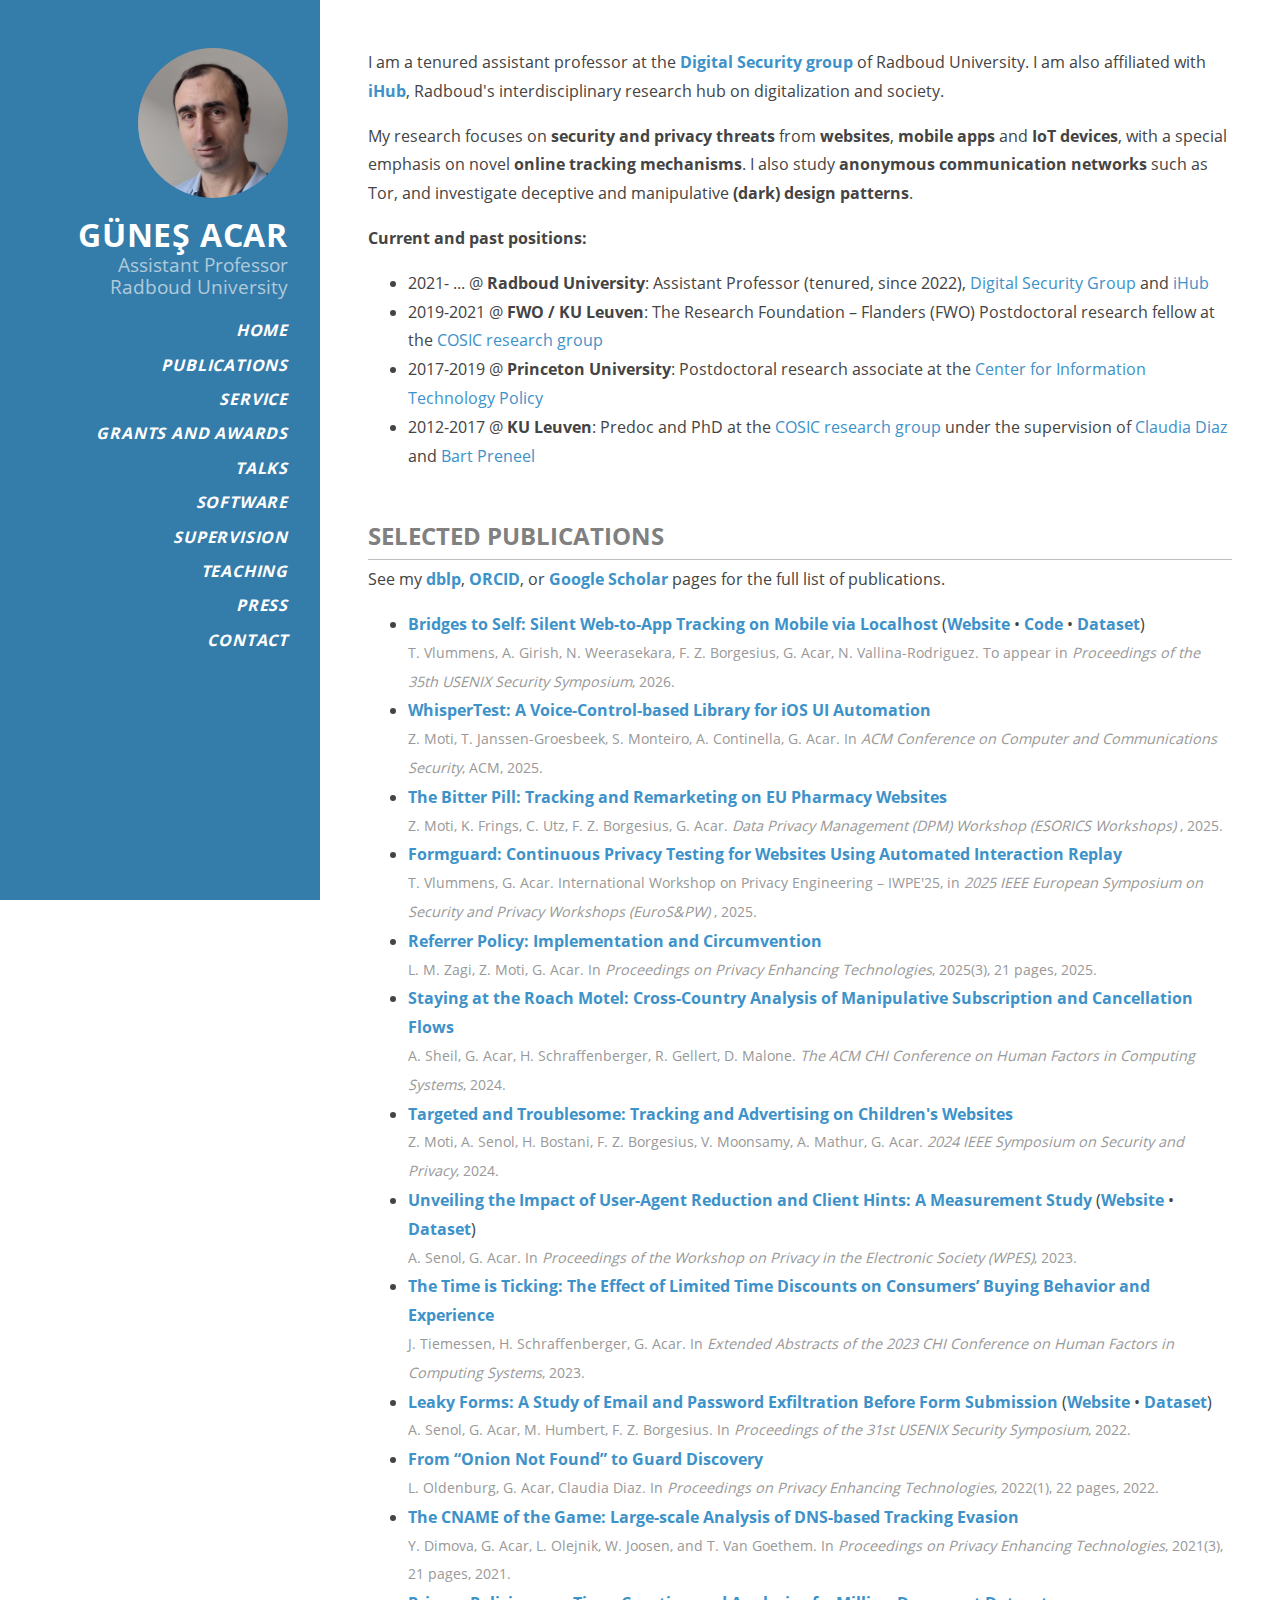
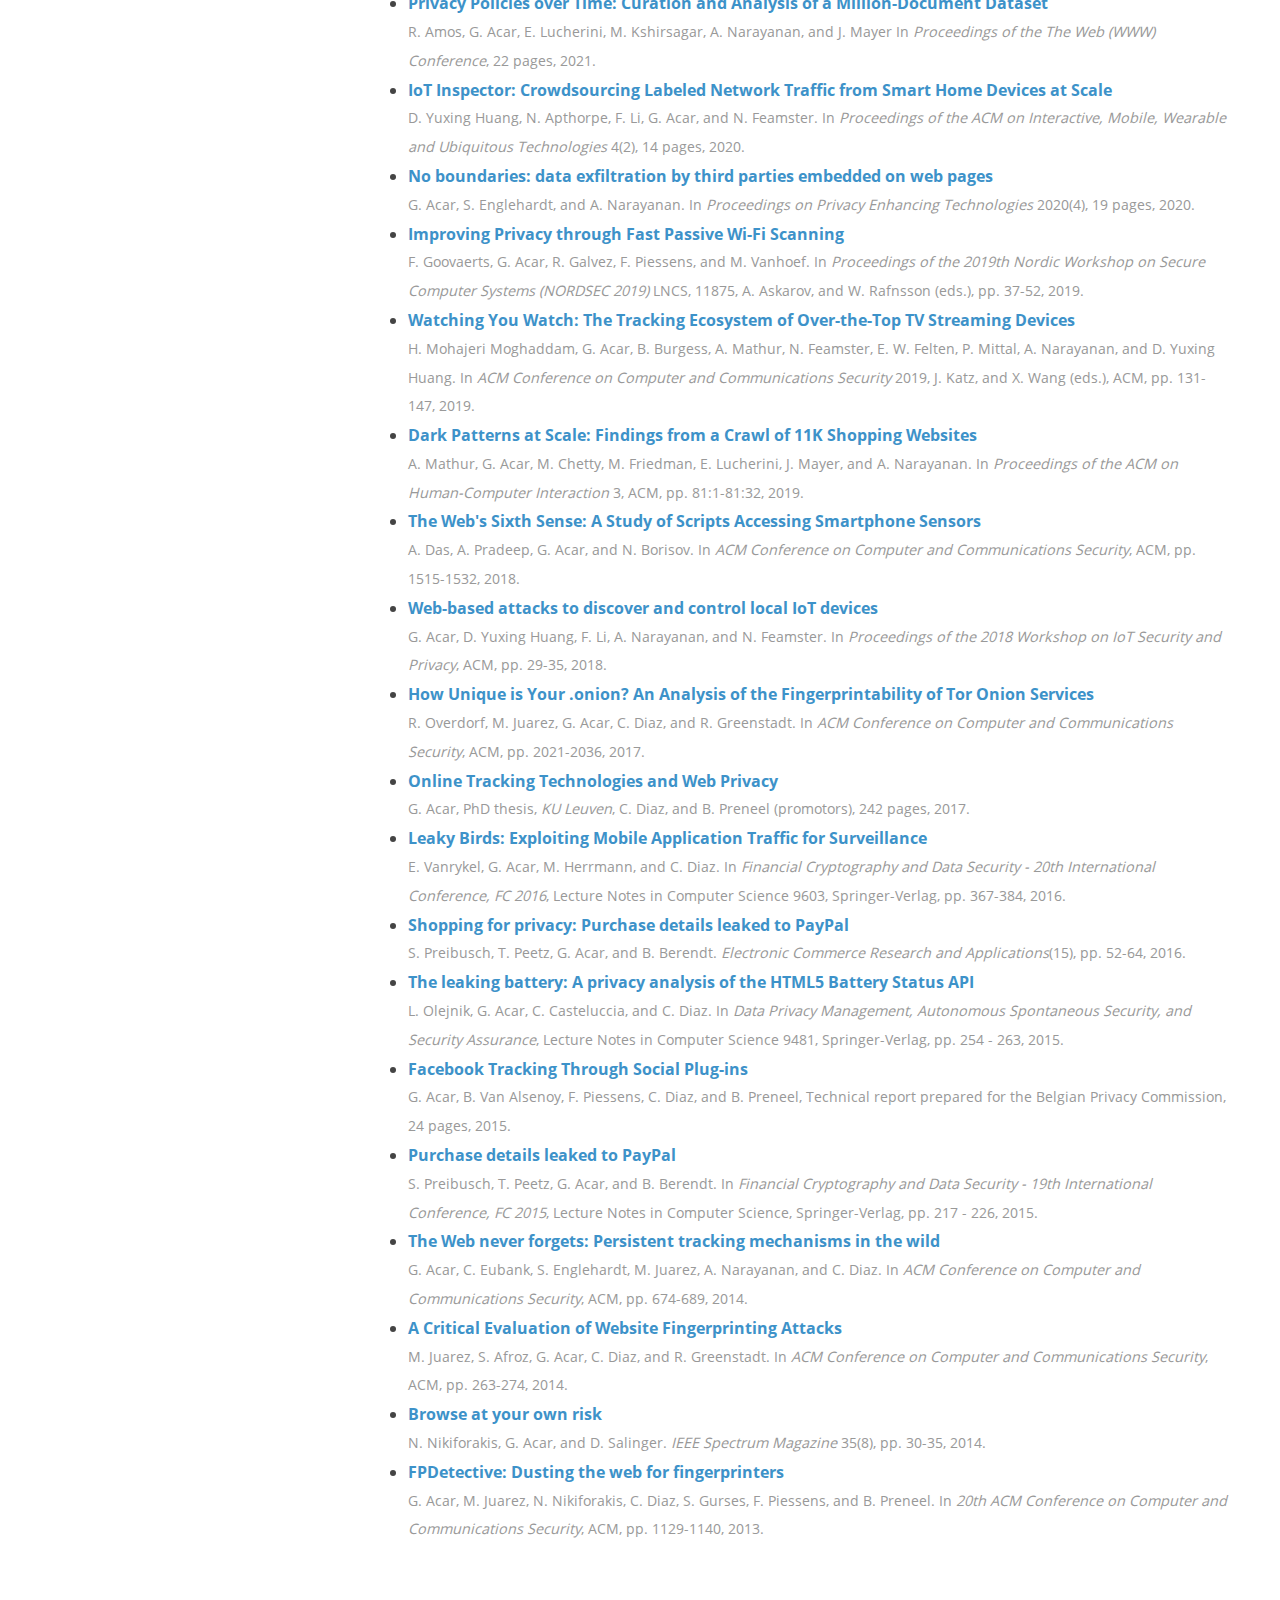
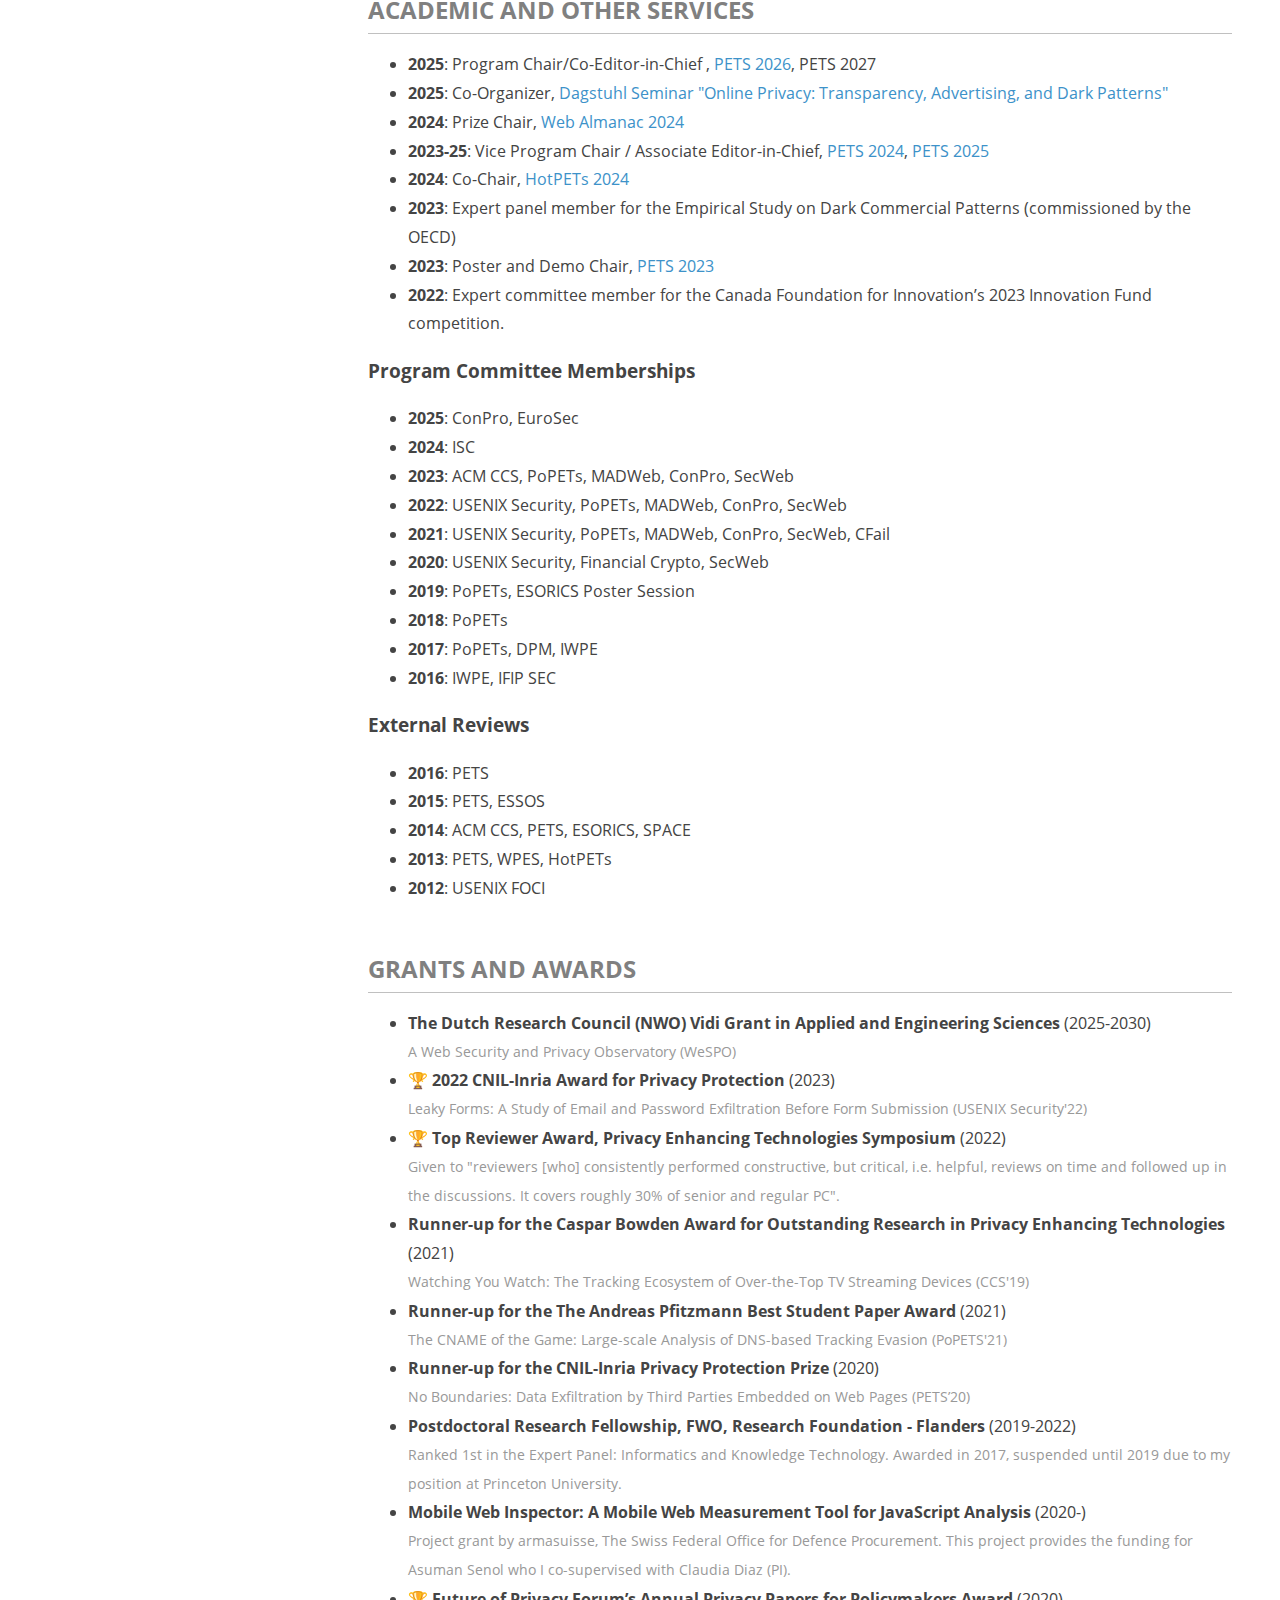
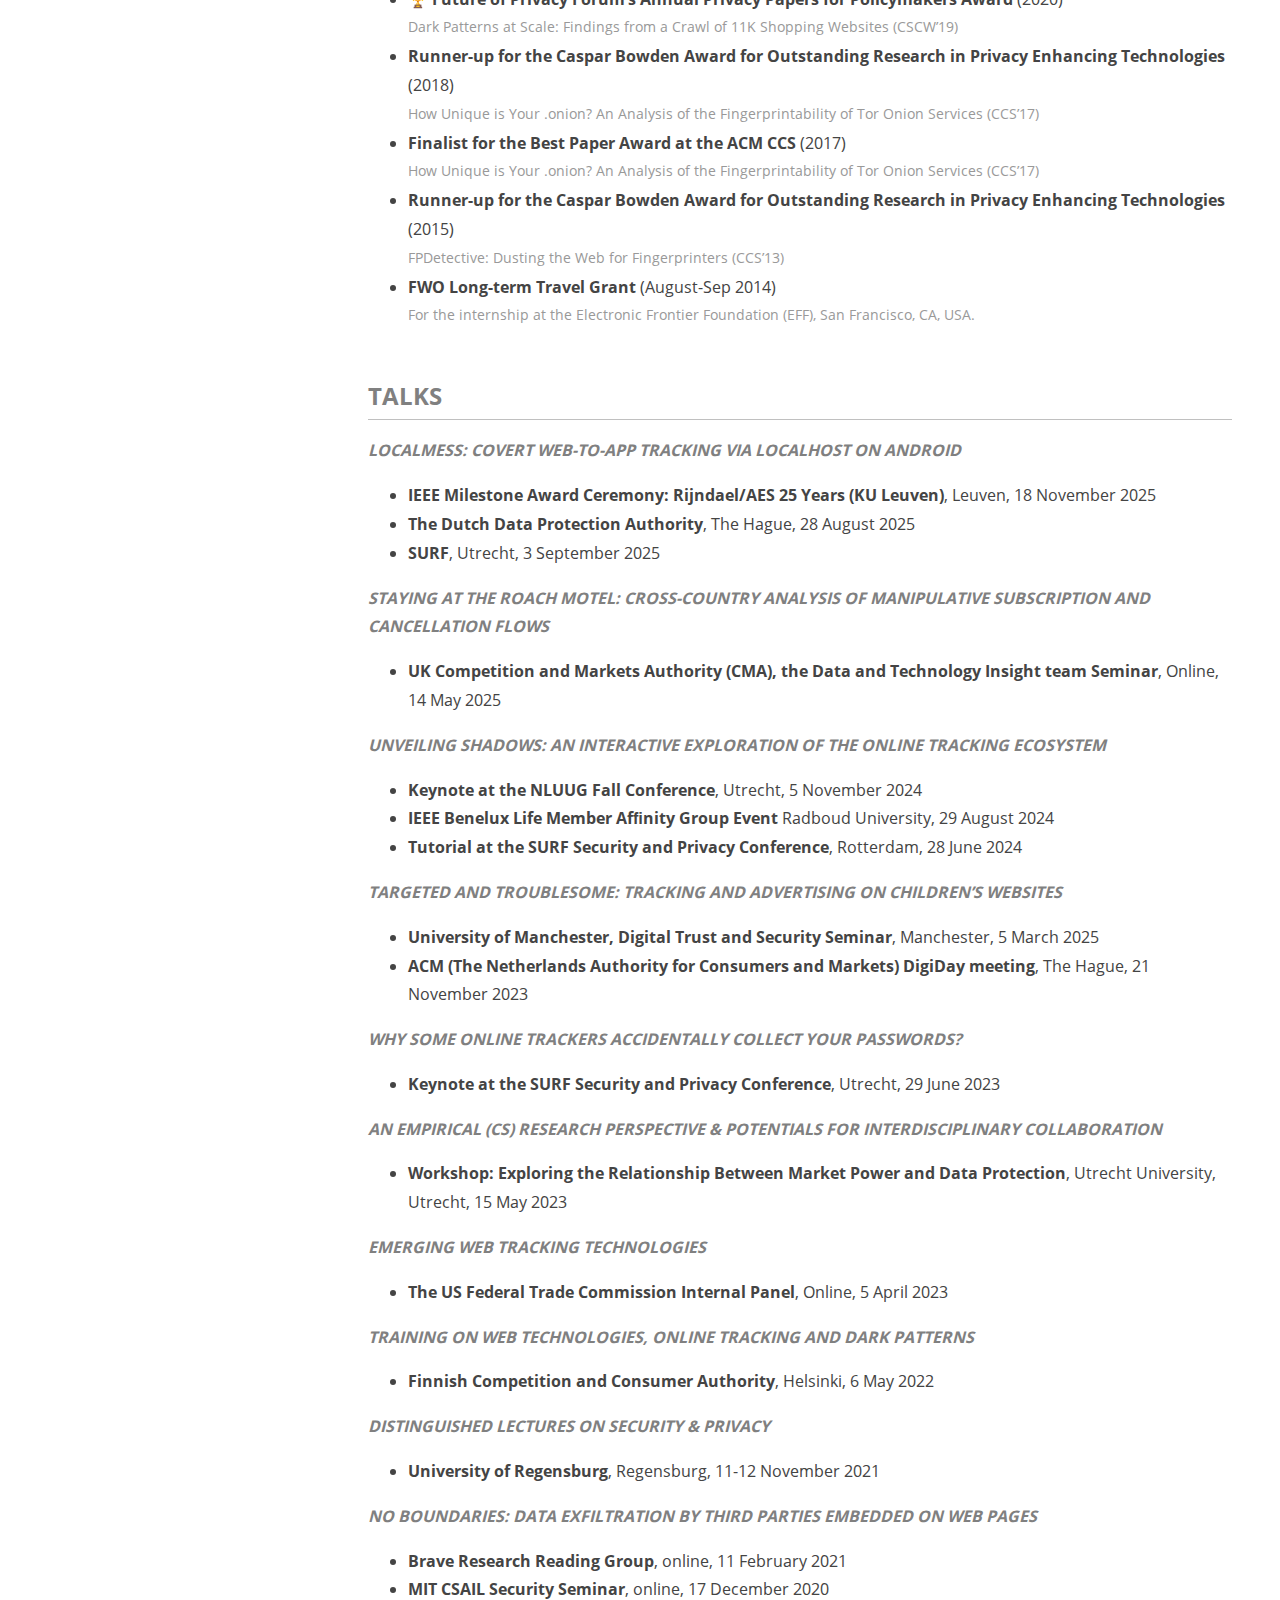
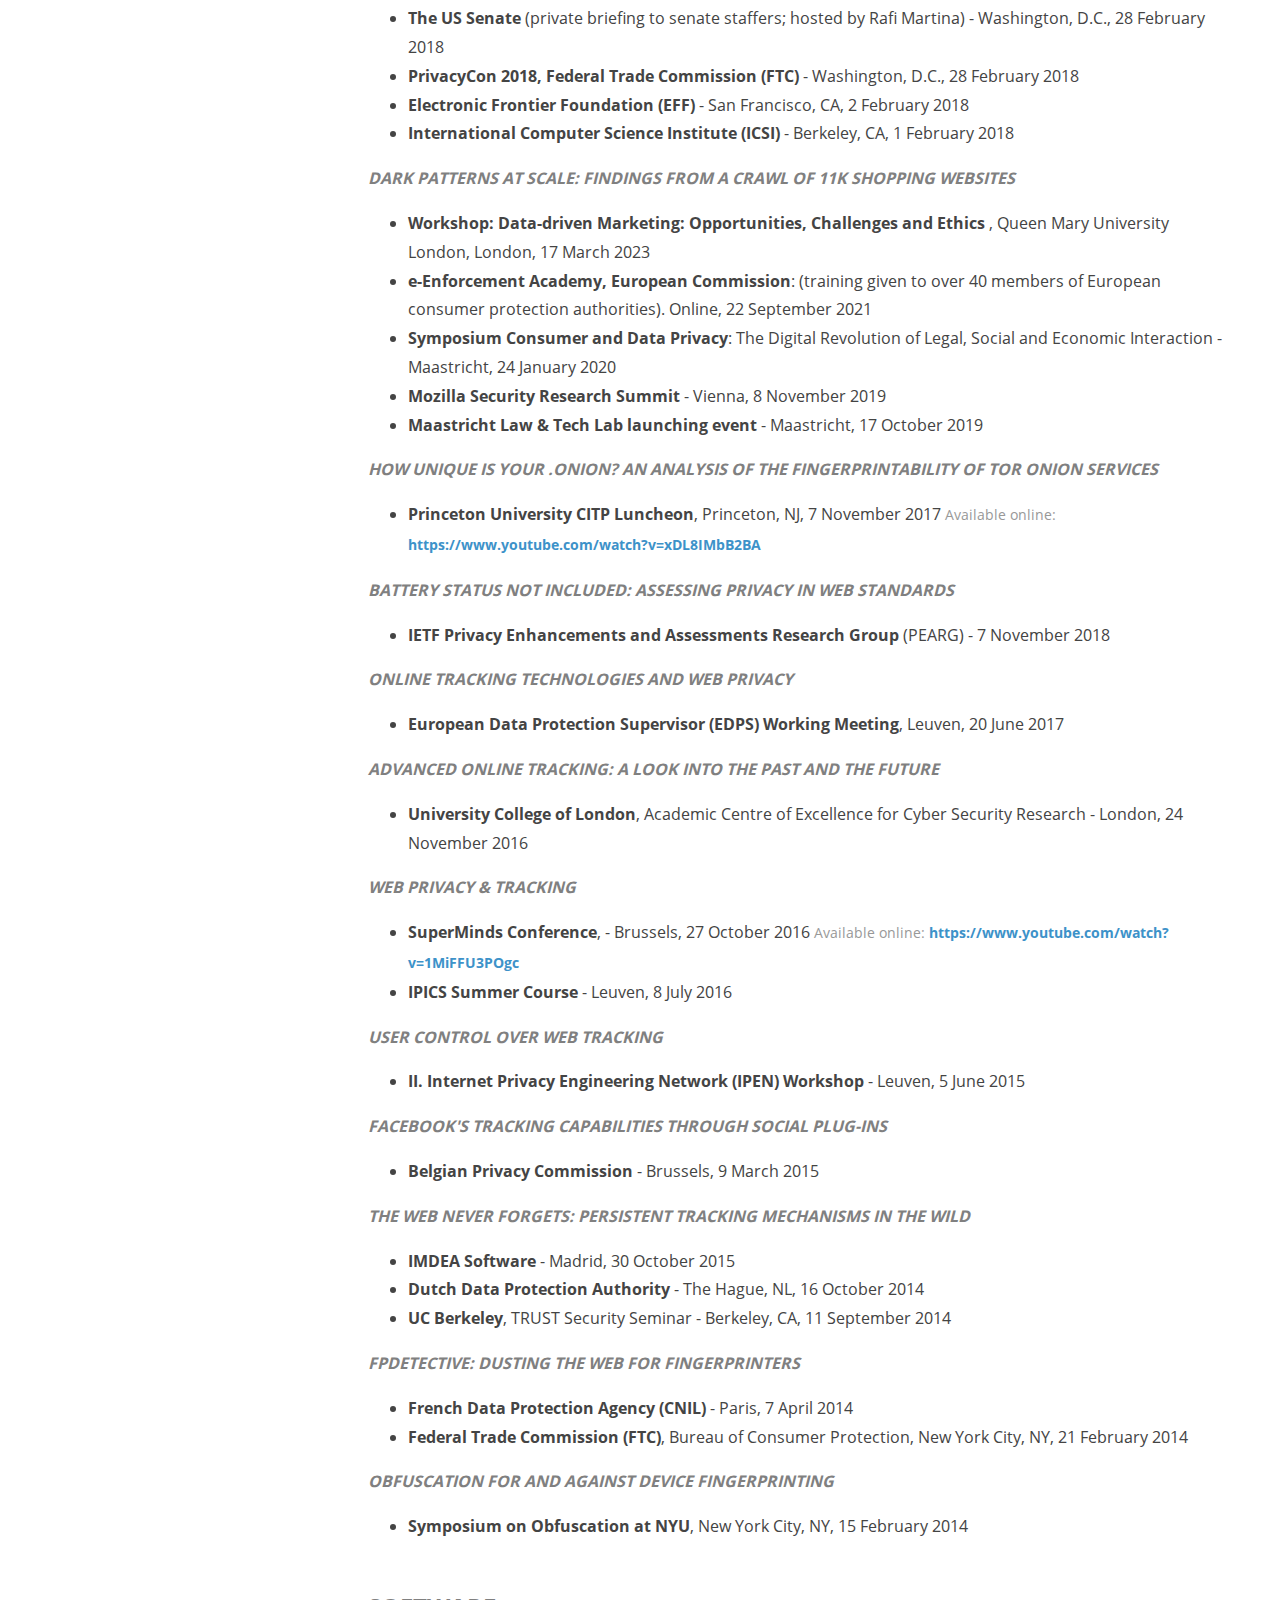
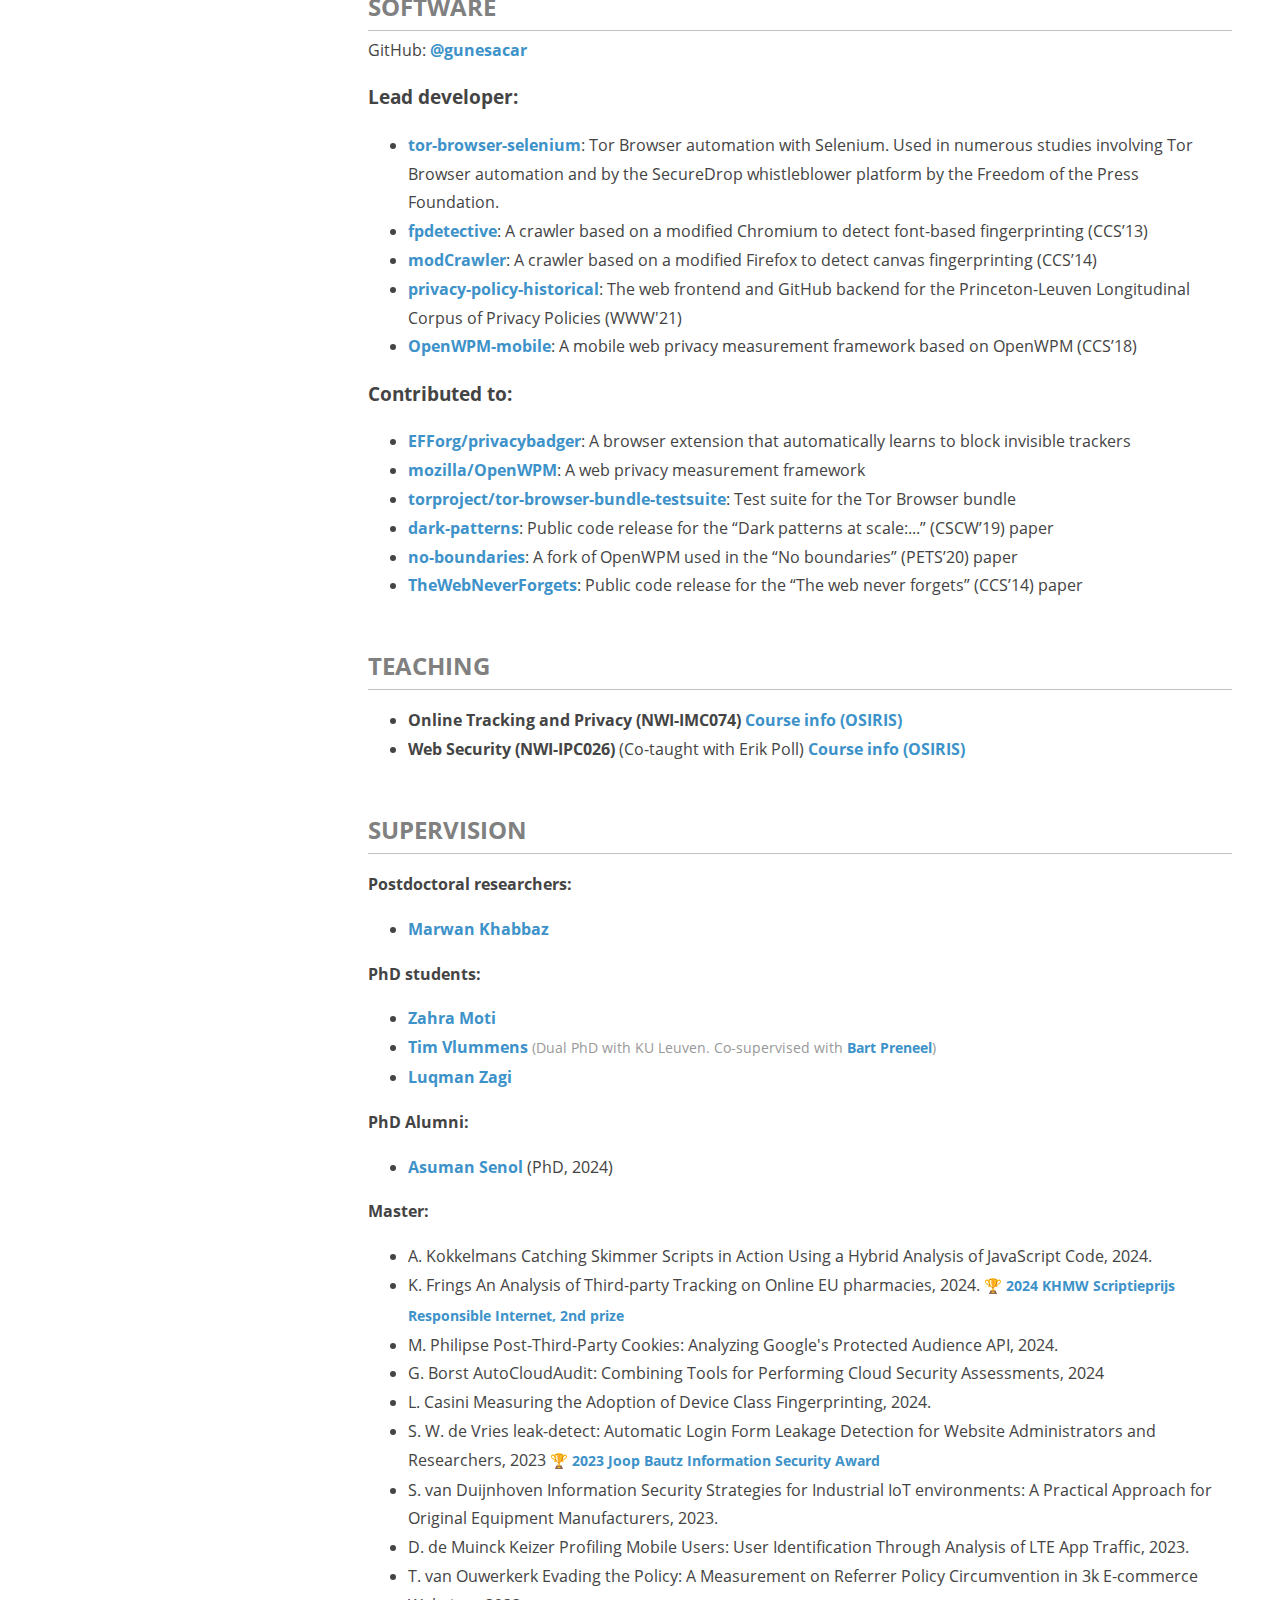
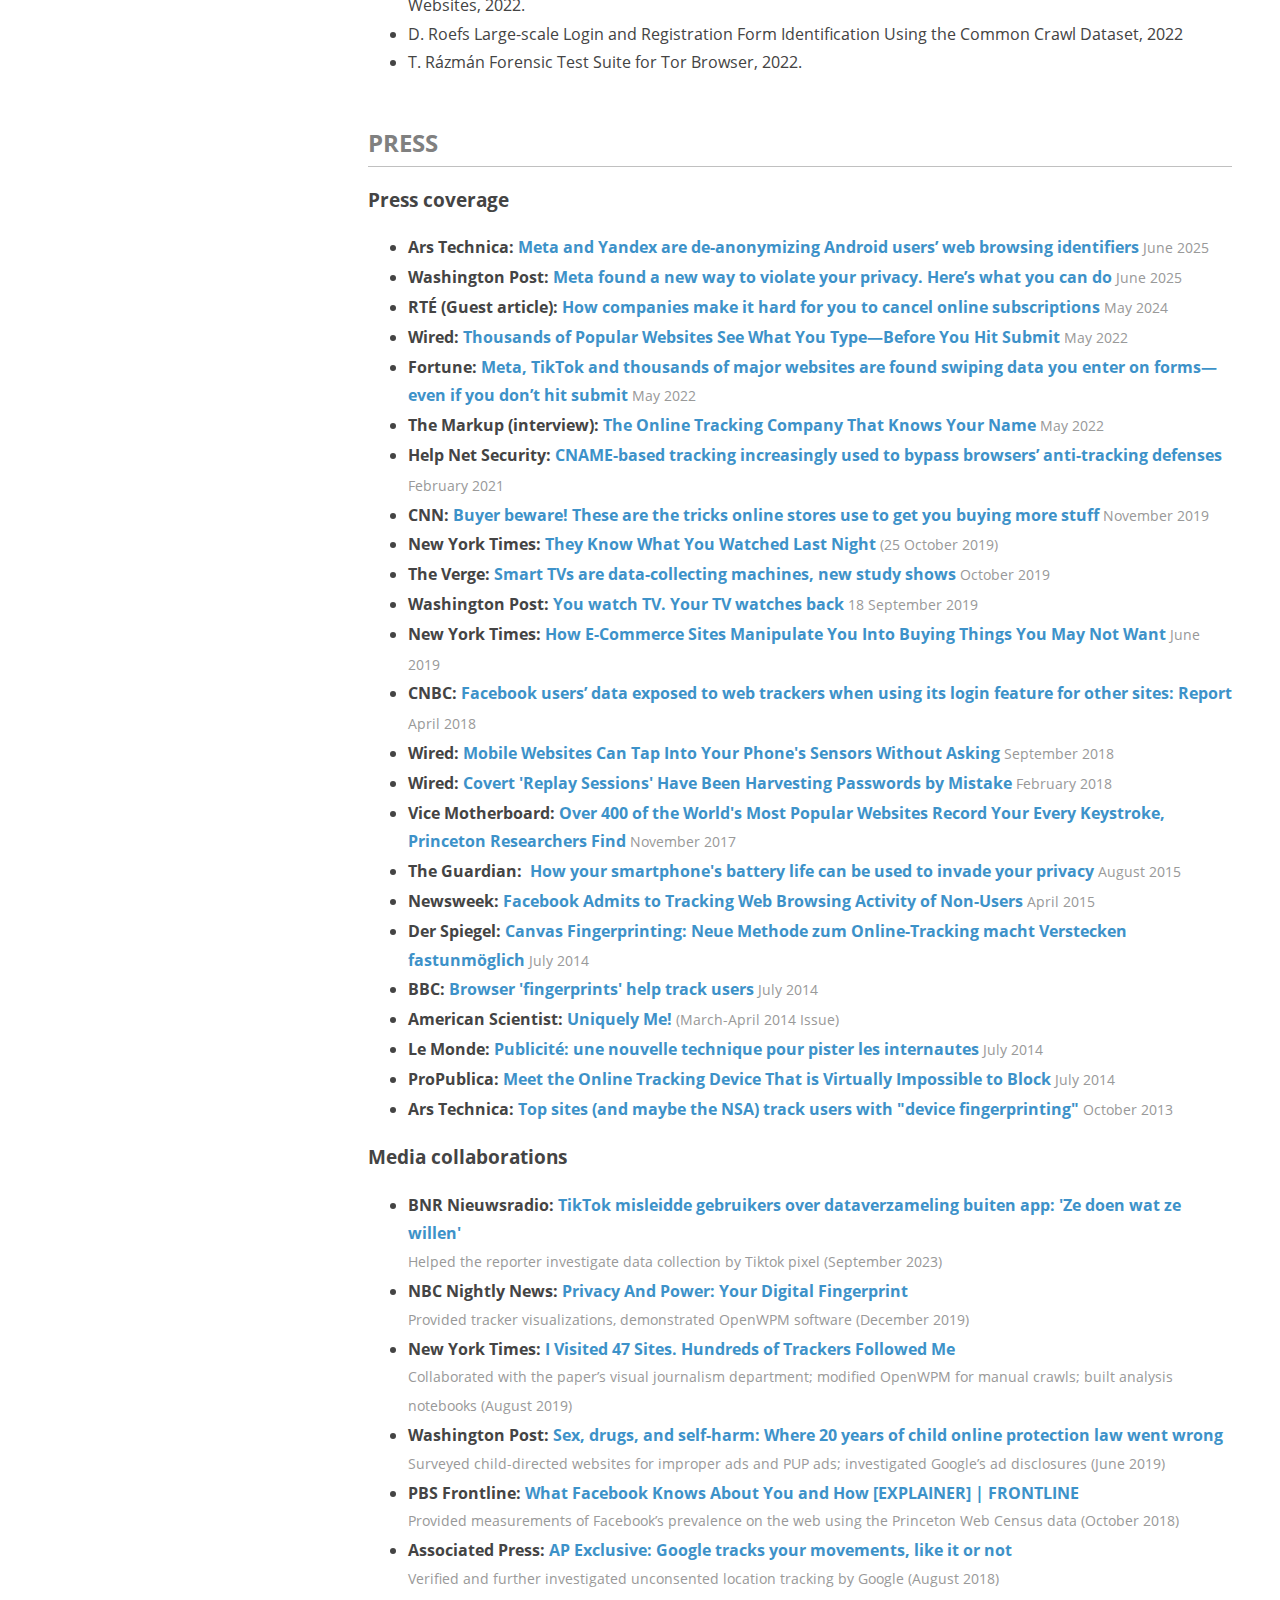
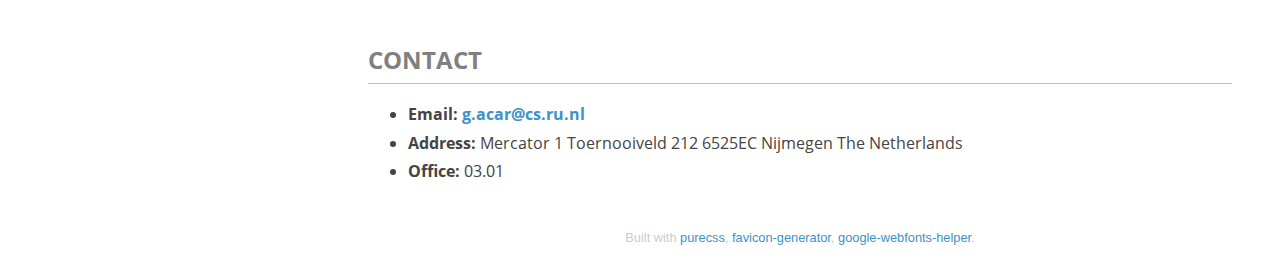
<file: index.html>
<!DOCTYPE html>
<html lang="en">

<head>
  <meta charset="utf-8" />
  <meta name="viewport" content="width=device-width, initial-scale=1.0" />
  <meta name="description" content="Gunes Acar's Homepage" />
  <title>Gunes Acar - Homepage</title>
  <link rel="stylesheet" href="pure-min.css" />
  <link rel="stylesheet" href="grids-responsive-min.css" />
  <link rel="stylesheet" href="styles.css" />
</head>

<body>
  <div id="layout" class="pure-g">
    <div class="sidebar pure-u-1 pure-u-md-1-4">
      <div class="header">
        <img class="full-img" src="gunes-acar.jpeg" alt="" />
        <h1 class="brand-title">Güneş Acar</h1>
        <h3 class="brand-tagline">Assistant Professor <br /> Radboud University</h3>
        <div class="pure-menu">
          <ul class="pure-menu-list">
            <li class="pure-menu-item">
              <a href="index.html" class="pure-menu-link">Home</a>
            </li>
            <li class="pure-menu-item">
              <a href="#publications" class="pure-menu-link">Publications</a>
            </li>
            <li class="pure-menu-item">
              <a href="#service" class="pure-menu-link">Service</a>
            </li>
            <li class="pure-menu-item">
              <a href="#grants" class="pure-menu-link">Grants and Awards</a>
            </li>
            <li class="pure-menu-item">
              <a href="#talks" class="pure-menu-link">Talks</a>
            </li>
            <li class="pure-menu-item">
              <a href="#software" class="pure-menu-link">Software</a>
            </li>
            <li class="pure-menu-item">
              <a href="#supervision" class="pure-menu-link">Supervision</a>
            </li>
            <li class="pure-menu-item">
              <a href="#teaching" class="pure-menu-link">Teaching</a>
            </li>
            <li class="pure-menu-item">
              <a href="#press" class="pure-menu-link">Press</a>
            </li>
            <li class="pure-menu-item">
              <a href="#contact" class="pure-menu-link">Contact</a>
            </li>
          </ul>
        </div>
      </div>
    </div>

    <div class="content pure-u-1 pure-u-md-3-4">
      <div>
        <!-- A wrapper for all the blog posts -->
        <div class="posts">
          <section class="post">
            <div class="post-description">
              <p>
                I am a tenured assistant professor at the <a href="https://www.ru.nl/dis/">
                  <b>Digital Security group</b></a> of Radboud University. I am also affiliated with <a
                  href="https://ihub.ru.nl/">
                  <b>iHub</b></a>, Radboud's interdisciplinary research hub on digitalization and society.</p>
              <p>
                My research focuses on <b>security and privacy threats</b>​ from <b>websites​</b>​,
                <b>mobile apps​</b> and <b>IoT devices​</b>, with a special
                emphasis on novel <b>​online tracking​ mechanisms</b>. I also
                study <b>anonymous communication​ networks</b> such as Tor,
                and investigate deceptive and manipulative <b>(dark) design patterns​</b>.
              </p>
              <b>Current and past positions:</b>
              <ul>
                <li>2021- ... @ <b>Radboud University</b>: Assistant Professor (tenured, since 2022),
                  <a href="https://www.ru.nl/dis/" title="Radboud University Digital Security Group homepage">
                    Digital Security Group</a> and <a href="https://ihub.ru.nl/">iHub</a>
                </li>
                <li>2019-2021 @ <b>FWO / KU Leuven</b>: The Research Foundation – Flanders (FWO) Postdoctoral research
                  fellow at the
                  <a href="https://www.esat.kuleuven.be/cosic/" title="COSIC webpage">COSIC research group</a>
                </li>
                <li>2017-2019 @ <b>Princeton University</b>: Postdoctoral research associate at the
                  <a href="https://citp.princeton.edu/"
                    title="Princeton University Center for Information Technology Policy homepage">
                    Center for Information Technology Policy</a>
                </li>
                <li>2012-2017 @ <b>KU Leuven</b>: Predoc and PhD at the
                  <a href="https://www.esat.kuleuven.be/cosic/">COSIC research group</a>
                  under the supervision of
                  <a href="https://www.esat.kuleuven.be/cosic/people/claudia-diaz-martinez/">Claudia Diaz</a>
                  and
                  <a href="https://www.esat.kuleuven.be/cosic/people/bart-preneel/">Bart Preneel</a>
                </li>
              </ul>
            </div>
          </section>
        </div>

        <div class="posts">
          <section class="post publications">
            <header class="post-header">
              <h2 class="post-title" id="publications">
                Selected Publications
              </h2>
            </header>
            <div class="post-description">
              See my
              <a href="https://dblp.org/pid/136/8452.html"
                title="Gunes Acar - The dblp computer science bibliography">dblp</a>,
              <a href="https://orcid.org/0000-0002-1621-8333?" title="Gunes Acar - ORCID page">ORCID</a>, or
              <a href="https://scholar.google.com/citations?user=B6yKiPQAAAAJ">Google Scholar</a>
              pages for the full list of publications.

              <ul>
                <li>
                  <a href="https://localmess.github.io/assets/bridges-to-self-localmess-usenix-security-26.pdf">
                    Bridges to Self: Silent Web-to-App Tracking on Mobile via Localhost
                  </a> (<span
                    class="paper-extra-links"><a href="https://localmess.github.io">Website</a>
                    •
                    <a href="https://github.com/localmess/localhost-abuse">Code</a>
                    •
                    <a href="https://zenodo.org/records/17880051">Dataset</a></span>)
                  <p class="post-meta">
                    T. Vlummens, A. Girish, N. Weerasekara, F. Z. Borgesius, G. Acar, N. Vallina-Rodriguez.
                    To appear in <i>Proceedings of the 35th USENIX Security Symposium</i>, 2026.
                  </p>
                </li>
                <li>
                  <a href="assets/whisper-test-ios-automation-ccs-25.pdf">
                    WhisperTest: A Voice-Control-based Library for iOS UI Automation
                  </a>
                  <p class="post-meta">
                    Z. Moti, T. Janssen-Groesbeek, S. Monteiro, A. Continella, G. Acar.
                    In <i>ACM Conference on Computer and Communications
                      Security</i>, ACM, 2025.
                  </p>
                </li>

                <li>
                  <a href="assets/bitter-pill-pharmacy-privacy-dpm-25.pdf">
                    The Bitter Pill: Tracking and Remarketing on EU Pharmacy Websites
                  </a>
                  <p class="post-meta">
                    Z. Moti, K. Frings, C. Utz, F. Z. Borgesius, G. Acar.
                    <i>Data Privacy Management (DPM) Workshop (ESORICS Workshops) </i>, 2025.
                  </p>
                </li>


                <li>
                  <a href="assets/formguard-iwpe-25.pdf">
                    Formguard: Continuous Privacy Testing for Websites Using Automated Interaction Replay
                  </a>
                  <p class="post-meta">
                    T. Vlummens, G. Acar. International Workshop on Privacy Engineering – IWPE'25, in
                    <i>2025 IEEE European Symposium on Security and Privacy Workshops (EuroS&PW) </i>, 2025.
                  </p>
                </li>
                <li>
                  <a href="assets/referrer-policy-pets-25.pdf">
                    Referrer Policy: Implementation and Circumvention</a>
                  <p class="post-meta">
                    L. M. Zagi, Z. Moti, G. Acar. In
                    <i>Proceedings on Privacy Enhancing Technologies</i>, 2025(3), 21 pages, 2025.
                  </p>
                </li>
                <li>
                  <a href="https://arxiv.org/pdf/2309.17145.pdf">
                    Staying at the Roach Motel: Cross-Country Analysis of Manipulative
                    Subscription and Cancellation Flows</a>
                  <p class="post-meta">
                    A. Sheil, G. Acar, H. Schraffenberger, R. Gellert, D. Malone.
                    <i>The ACM CHI Conference on Human Factors in Computing Systems</i>, 2024.
                  </p>
                </li>
                <li>
                  <a href="https://arxiv.org/pdf/2308.04887.pdf">
                    Targeted and Troublesome: Tracking and Advertising on Children's Websites</a>
                  <p class="post-meta">
                    Z. Moti, A. Senol, H. Bostani, F. Z. Borgesius, V. Moonsamy, A. Mathur, G. Acar.
                    <i>2024 IEEE Symposium on Security and Privacy</i>, 2024.
                  </p>
                </li>
                <li>
                  <a href="https://www.esat.kuleuven.be/cosic/publications/article-3692.pdf">
                    Unveiling the Impact of User-Agent Reduction and Client Hints: A Measurement Study</a> (<span
                    class="paper-extra-links"><a href="https://homes.esat.kuleuven.be/~asenol/ua-reduction/">Website</a>
                    •
                    <a href="https://data.ru.nl/collections/ru/icis/uach-wpes23_dsc_873">Dataset</a></span>)
                  <p class="post-meta">
                    A. Senol, G. Acar.
                    In <i>Proceedings of the Workshop on Privacy in the Electronic Society (WPES)</i>, 2023.
                  </p>
                </li>
                <li>
                  <!-- TODO: post the pre-print -->
                  <a href="assets/CHI-EA-23-Time-is-Ticking-Deceptive-Countdown-Timers.pdf">
                    The Time is Ticking: The Effect of Limited Time Discounts on Consumers’
                    Buying Behavior and Experience</a>
                  <p class="post-meta">
                    J. Tiemessen, H. Schraffenberger, G. Acar. In
                    <i>Extended Abstracts of the 2023 CHI Conference on Human Factors in Computing Systems</i>, 2023.
                  </p>
                </li>
                <li>
                  <a href="https://homes.esat.kuleuven.be/~asenol/leaky-forms/leaky-forms-usenix-sec22.pdf">Leaky Forms:
                    A Study of Email and Password Exfiltration Before Form Submission</a> (<span
                    class="paper-extra-links"><a href="https://homes.esat.kuleuven.be/~asenol/leaky-forms">Website</a>
                    •
                    <a href="https://data.ru.nl/collections/ru/icis/usenix-sec-22_dsc_549">Dataset</a></span>)
                  <p class="post-meta">
                    A. Senol, G. Acar, M. Humbert, F. Z. Borgesius. In
                    <i>Proceedings of the 31st USENIX Security Symposium</i>, 2022.
                  </p>
                </li>
                <li>
                  <a href="https://www.esat.kuleuven.be/cosic/publications/article-3392.pdf">From “Onion Not Found” to
                    Guard Discovery</a>
                  <p class="post-meta">
                    L. Oldenburg, G. Acar, Claudia Diaz. In
                    <i>Proceedings on Privacy Enhancing Technologies</i>, 2022(1), 22 pages, 2022.
                  </p>
                </li>
                <li>
                  <a href="https://www.esat.kuleuven.be/cosic/publications/article-3303.pdf">The CNAME of the Game:
                    Large-scale Analysis of DNS-based Tracking Evasion</a>
                  <p class="post-meta">
                    Y. Dimova, G. Acar, L. Olejnik, W. Joosen, and T. Van Goethem. In
                    <i>Proceedings on Privacy Enhancing Technologies</i>, 2021(3), 21 pages, 2021.
                  </p>
                </li>

                <li>
                  <a class="title" href="https://www.esat.kuleuven.be/cosic/publications/article-3294.pdf">Privacy
                    Policies over Time: Curation and Analysis of a Million-Document Dataset</a>
                  <p class="post-meta">
                    R. Amos, G. Acar, E. Lucherini, M. Kshirsagar, A. Narayanan, and J. Mayer
                    In <i>Proceedings of the The Web (WWW) Conference</i>, 22 pages, 2021.
                  </p>
                </li>

                <li>
                  <a class="title" href="https://www.esat.kuleuven.be/cosic/publications/article-3082.pdf">IoT
                    Inspector: Crowdsourcing Labeled Network Traffic from
                    Smart Home Devices at Scale</a>
                  <p class="post-meta">
                    D. Yuxing Huang, N. Apthorpe, F. Li, G. Acar, and
                    N. Feamster. In
                    <i>Proceedings of the ACM on Interactive, Mobile, Wearable
                      and Ubiquitous Technologies</i>
                    4(2), 14 pages, 2020.
                  </p>
                </li>
                <li>
                  <a class="title" href="https://www.esat.kuleuven.be/cosic/publications/article-3196.pdf">No
                    boundaries: data exfiltration by third parties
                    embedded on web pages</a>
                  <p class="post-meta">
                    G. Acar, S. Englehardt, and A. Narayanan. In
                    <i>Proceedings on Privacy Enhancing Technologies</i>
                    2020(4), 19 pages, 2020.
                  </p>
                </li>

                <li>
                  <a class="title" href="https://www.esat.kuleuven.be/cosic/publications/article-3100.pdf">Improving
                    Privacy through Fast Passive Wi-Fi Scanning</a>
                  <p class="post-meta">
                    F. Goovaerts, G. Acar, R. Galvez, F. Piessens, and
                    M. Vanhoef. In
                    <i>Proceedings of the 2019th Nordic Workshop on Secure
                      Computer Systems (NORDSEC 2019)</i>
                    LNCS, 11875, A. Askarov, and W. Rafnsson (eds.), pp.
                    37-52, 2019.
                  </p>
                </li>
                <li>
                  <a class="title" href="https://www.esat.kuleuven.be/cosic/publications/article-3080.pdf">Watching You
                    Watch: The Tracking Ecosystem of
                    Over-the-Top TV Streaming Devices</a>
                  <p class="post-meta">
                    H. Mohajeri Moghaddam, G. Acar, B. Burgess, A.
                    Mathur, N. Feamster, E. W. Felten, P. Mittal, A.
                    Narayanan, and D. Yuxing Huang. In
                    <i>ACM Conference on Computer and Communications
                      Security</i>
                    2019, J. Katz, and X. Wang (eds.), ACM, pp. 131-147, 2019.
                  </p>
                </li>
                <li>
                  <a class="title" href="https://www.esat.kuleuven.be/cosic/publications/article-3081.pdf">Dark Patterns
                    at Scale: Findings from a Crawl of 11K
                    Shopping Websites</a>
                  <p class="post-meta">
                    A. Mathur, G. Acar, M. Chetty, M. Friedman, E.
                    Lucherini, J. Mayer, and A. Narayanan. In
                    <i>Proceedings of the ACM on Human-Computer Interaction</i>
                    3, ACM, pp. 81:1-81:32, 2019.
                  </p>
                </li>
                <li>
                  <a class="title" href="https://www.esat.kuleuven.be/cosic/publications/article-3078.pdf">The Web's
                    Sixth Sense: A Study of Scripts Accessing
                    Smartphone Sensors</a>
                  <p class="post-meta">
                    A. Das, A. Pradeep, G. Acar, and N. Borisov. In
                    <i>ACM Conference on Computer and Communications
                      Security</i>, ACM, pp. 1515-1532, 2018.
                  </p>
                </li>
                <li>
                  <a class="title" href="https://www.esat.kuleuven.be/cosic/publications/article-3079.pdf">Web-based
                    attacks to discover and control local IoT
                    devices</a>
                  <p class="post-meta">
                    G. Acar, D. Yuxing Huang, F. Li, A. Narayanan, and
                    N. Feamster. In
                    <i>Proceedings of the 2018 Workshop on IoT Security and
                      Privacy</i>, ACM, pp. 29-35, 2018.
                  </p>
                </li>
                <li>
                  <a class="title" href="https://www.esat.kuleuven.be/cosic/publications/article-2776.pdf">How Unique is
                    Your .onion? An Analysis of the
                    Fingerprintability of Tor Onion Services</a>
                  <p class="post-meta">
                    R. Overdorf, M. Juarez, G. Acar, C. Diaz, and R.
                    Greenstadt. In
                    <i>ACM Conference on Computer and Communications
                      Security</i>, ACM, pp. 2021-2036, 2017.
                  </p>
                </li>
                <li>
                  <a class="title" href="https://www.esat.kuleuven.be/cosic/publications/thesis-289.pdf">Online Tracking
                    Technologies and Web Privacy</a>
                  <p class="post-meta">
                    G. Acar, PhD thesis, <i>KU Leuven</i>, C. Diaz, and
                    B. Preneel (promotors), 242 pages, 2017.
                  </p>
                </li>
                <li>
                  <a class="title" href="https://www.esat.kuleuven.be/cosic/publications/article-2601.pdf">Leaky Birds:
                    Exploiting Mobile Application Traffic for
                    Surveillance</a>
                  <p class="post-meta">
                    E. Vanrykel, G. Acar, M. Herrmann, and C. Diaz. In
                    <i>Financial Cryptography and Data Security - 20th
                      International Conference, FC 2016</i>, Lecture Notes in Computer Science 9603,
                    Springer-Verlag, pp. 367-384, 2016.
                  </p>
                </li>
                <li>
                  <a class="title" href="https://www.esat.kuleuven.be/cosic/publications/article-2660.pdf">Shopping for
                    privacy: Purchase details leaked to
                    PayPal</a>
                  <p class="post-meta">
                    S. Preibusch, T. Peetz, G. Acar, and B. Berendt.
                    <i>Electronic Commerce Research and Applications</i>(15),
                    pp. 52-64, 2016.
                  </p>
                </li>
                <li>
                  <a class="title" href="https://www.esat.kuleuven.be/cosic/publications/article-2556.pdf">The leaking
                    battery: A privacy analysis of the HTML5
                    Battery Status API</a>
                  <p class="post-meta">
                    L. Olejnik, G. Acar, C. Casteluccia, and C. Diaz.
                    In
                    <i>Data Privacy Management, Autonomous Spontaneous
                      Security, and Security Assurance</i>, Lecture Notes in Computer Science 9481,
                    Springer-Verlag, pp. 254 - 263, 2015.
                  </p>
                </li>
                <li>
                  <a class="title" href="https://www.esat.kuleuven.be/cosic/publications/article-2555.pdf">Facebook
                    Tracking Through Social Plug-ins</a>
                  <p class="post-meta">
                    G. Acar, B. Van Alsenoy, F. Piessens, C. Diaz, and
                    B. Preneel, Technical report prepared for the Belgian
                    Privacy Commission, 24 pages, 2015.
                  </p>
                </li>
                <li>
                  <a class="title" href="https://www.esat.kuleuven.be/cosic/publications/article-2500.pdf">Purchase
                    details leaked to PayPal</a>
                  <p class="post-meta">
                    S. Preibusch, T. Peetz, G. Acar, and B. Berendt. In
                    <i>Financial Cryptography and Data Security - 19th
                      International Conference, FC 2015</i>, Lecture Notes in Computer Science, Springer-Verlag, pp.
                    217 - 226, 2015.
                  </p>
                </li>
                <li>
                  <a class="title" href="https://www.esat.kuleuven.be/cosic/publications/article-2457.pdf">The Web never
                    forgets: Persistent tracking mechanisms in
                    the wild</a>
                  <p class="post-meta">
                    G. Acar, C. Eubank, S. Englehardt, M. Juarez, A.
                    Narayanan, and C. Diaz. In
                    <i>ACM Conference on Computer and Communications
                      Security</i>, ACM, pp. 674-689, 2014.
                  </p>
                </li>
                <li>
                  <a class="title" href="https://www.esat.kuleuven.be/cosic/publications/article-2456.pdf">A Critical
                    Evaluation of Website Fingerprinting
                    Attacks</a>
                  <p class="post-meta">
                    M. Juarez, S. Afroz, G. Acar, C. Diaz, and R.
                    Greenstadt. In
                    <i>ACM Conference on Computer and Communications
                      Security</i>, ACM, pp. 263-274, 2014.
                  </p>
                </li>
                <li>
                  <a class="title" href="https://ieeexplore.ieee.org/document/6866435">Browse at your own risk</a>
                  <p class="post-meta">
                    N. Nikiforakis, G. Acar, and D. Salinger.
                    <i>IEEE Spectrum Magazine</i> 35(8), pp. 30-35, 2014.
                  </p>
                </li>
                <li>
                  <a class="title" href="https://www.esat.kuleuven.be/cosic/publications/article-2334.pdf">FPDetective:
                    Dusting the web for fingerprinters</a>
                  <p class="post-meta">
                    G. Acar, M. Juarez, N. Nikiforakis, C. Diaz, S.
                    Gurses, F. Piessens, and B. Preneel. In
                    <i>20th ACM Conference on Computer and Communications
                      Security</i>, ACM, pp. 1129-1140, 2013.
                  </p>
                </li>
              </ul>
            </div>
          </section>

          <section class="post">
            <header class="post-header">
              <h2 class="post-title" id="service">Academic and Other Services</h2>
            </header>

            <div class="post-description">
              <ul>
                <li><b>2025</b>: Program Chair/Co-Editor-in-Chief , <a href="https://petsymposium.org/cfp26.php">PETS
                    2026</a>, PETS 2027</li>
                <li><b>2025</b>: Co-Organizer, <a href="https://www.dagstuhl.de/25042">Dagstuhl Seminar
                    "Online Privacy: Transparency, Advertising, and Dark Patterns"</a></li>
                <li><b>2024</b>: Prize Chair, <a href="https://almanac.httparchive.org/en/2024">Web Almanac 2024</a>
                </li>
                <li><b>2023-25</b>: Vice Program Chair / Associate Editor-in-Chief, <a
                    href="https://petsymposium.org/cfp24.php">PETS 2024</a>,
                  <a href="https://petsymposium.org/cfp25.php">PETS 2025</a>
                </li>
                <li><b>2024</b>: Co-Chair, <a href="https://petsymposium.org/2024/hotpets.php">HotPETs 2024</a></li>
                <li><b>2023</b>: Expert panel member for the Empirical Study on Dark Commercial Patterns (commissioned
                  by the OECD)</li>
                <li><b>2023</b>: Poster and Demo Chair, <a href="https://petsymposium.org/2023/cfposters.php">PETS
                    2023</a></li>
                <li><b>2022</b>: Expert committee member for the Canada Foundation for Innovation’s 2023 Innovation Fund
                  competition.</li>
              </ul>
              <h3>Program Committee Memberships</h3>
              <ul>
                <li><b>2025</b>: ConPro, EuroSec</li>
                <li><b>2024</b>: ISC</li>
                <li><b>2023</b>: ACM CCS, PoPETs, MADWeb, ConPro, SecWeb</li>
                <li><b>2022​</b>: USENIX Security, PoPETs, MADWeb, ConPro, SecWeb</li>
                <li><b>2021​</b>: USENIX Security, PoPETs, MADWeb, ConPro, SecWeb, CFail</li>
                <li>
                  <b>2020</b>: USENIX Security, Financial Crypto, SecWeb
                </li>
                <li><b>2019​</b>: PoPETs, ESORICS Poster Session</li>
                <li><b>2018​</b>: PoPETs</li>
                <li><b>2017</b>: PoPETs, DPM, IWPE</li>
                <li><b>2016</b>: IWPE, IFIP SEC</li>
              </ul>
              <h3>External Reviews</h3>
              <ul>
                <li><b>2016</b>: PETS</li>
                <li><b>2015</b>: PETS, ESSOS</li>
                <li><b>2014</b>: ACM CCS, PETS, ESORICS, SPACE</li>
                <li><b>2013</b>: PETS, WPES, HotPETs</li>
                <li><b>2012</b>: USENIX FOCI</li>
              </ul>
            </div>
          </section>

          <section class="post press">
            <header class="post-header">
              <h2 class="post-title" id="grants">Grants and Awards</h2>
            </header>

            <div class="post-description">
              <ul class="grants">
                <li>
                  <span class="list-bold">
                    The Dutch Research Council (NWO) Vidi Grant in Applied and Engineering Sciences
                  </span> (2025-2030)
                  <p class="post-meta">
                    A Web Security and Privacy Observatory (WeSPO)
                  </p>
                </li>
                <li>
                  <span class="list-bold">
                    🏆 2022 CNIL-Inria Award for Privacy Protection
                  </span>(2023)
                  <p class="post-meta">
                    Leaky Forms: A Study of Email and Password Exfiltration Before Form Submission (USENIX Security'22)
                  </p>
                </li>
                <li>
                  <span class="list-bold">
                    🏆 Top Reviewer Award, Privacy Enhancing Technologies Symposium</span>
                  (2022)
                  <p class="post-meta">
                    Given to "reviewers [who]
                    consistently performed constructive, but critical, i.e. helpful, reviews on time and followed
                    up in the discussions. It covers roughly 30% of senior and regular PC".
                  </p>
                </li>
                <li>
                  <span class="list-bold">
                    Runner-up for the Caspar Bowden Award for Outstanding
                    Research in Privacy Enhancing Technologies</span>
                  (2021)
                  <p class="post-meta">
                    Watching You Watch: The Tracking Ecosystem of
                    Over-the-Top TV Streaming Devices (CCS'19)
                  </p>
                </li>
                <li>
                  <span class="list-bold">
                    Runner-up for the The Andreas Pfitzmann Best Student Paper Award</span>
                  (2021)
                  <p class="post-meta">
                    The CNAME of the Game: Large-scale Analysis of DNS-based Tracking Evasion (PoPETS'21)
                  </p>
                </li>
                <li>
                  <span class="list-bold">
                    Runner-up for the CNIL-Inria Privacy Protection Prize</span>
                  (2020)
                  <p class="post-meta">
                    No Boundaries: Data Exfiltration by Third Parties Embedded
                    on Web Pages (PETS’20)
                  </p>
                </li>

                <li>
                  <span class="list-bold">
                    Postdoctoral Research Fellowship, FWO, Research Foundation
                    - Flanders</span>
                  (2019-2022)
                  <p class="post-meta">
                    Ranked 1st in the Expert Panel: Informatics and Knowledge
                    Technology. Awarded in 2017, suspended until 2019 due to
                    my position at Princeton University.
                  </p>
                </li>

                <li>
                  <span class="list-bold">
                    Mobile Web Inspector: A Mobile Web Measurement Tool for
                    JavaScript Analysis</span>
                  (2020-)
                  <p class="post-meta">
                    Project grant by armasuisse, The Swiss Federal Office for
                    Defence Procurement. This project provides the funding for
                    Asuman Senol who I co-supervised with Claudia Diaz (PI).
                  </p>
                </li>

                <li>
                  <span class="list-bold">
                    🏆 Future of Privacy Forum’s Annual Privacy Papers for
                    Policymakers Award
                  </span>
                  (2020)
                  <p class="post-meta">
                    Dark Patterns at Scale: Findings from a Crawl of 11K
                    Shopping Websites (CSCW’19)
                  </p>
                </li>

                <li>
                  <span class="list-bold">
                    Runner-up for the Caspar Bowden Award for Outstanding
                    Research in Privacy Enhancing Technologies</span>
                  (2018)
                  <p class="post-meta">
                    How Unique is Your .onion? An Analysis of the
                    Fingerprintability of Tor Onion Services (CCS’17)
                  </p>
                </li>

                <li>
                  <span class="list-bold">
                    Finalist for the Best Paper Award at the ACM CCS</span>
                  (2017)
                  <p class="post-meta">
                    How Unique is Your .onion? An Analysis of the
                    Fingerprintability of Tor Onion Services (CCS’17)
                  </p>
                </li>

                <li>
                  <span class="list-bold">
                    Runner-up for the Caspar Bowden Award for Outstanding
                    Research in Privacy Enhancing Technologies</span>
                  (2015)
                  <p class="post-meta">
                    FPDetective: Dusting the Web for Fingerprinters (CCS’13)
                  </p>
                </li>

                <li>
                  <span class="list-bold"> FWO Long-term Travel Grant</span>
                  (August-Sep 2014)
                  <p class="post-meta">
                    For the internship at the Electronic Frontier Foundation
                    (EFF), San Francisco, CA, USA.
                  </p>
                </li>
              </ul>
            </div>
          </section>

          <section class="post software">
            <header class="post-header">
              <h2 class="post-title" id="talks">Talks</h2>
            </header>
            <div class="post-description talk-venues">
              <p>LocalMess: Covert Web-to-App Tracking via Localhost on Android
              </p>
              <ul>
                <li>
                  <span class="list-bold">IEEE Milestone Award Ceremony: Rijndael/AES 25 Years (KU Leuven)</span>, Leuven, 18 November 2025
                </li>
                <li>
                  <span class="list-bold">The Dutch Data Protection Authority</span>, The Hague, 28 August 2025
                </li>
                <li>
                  <span class="list-bold">SURF</span>, Utrecht, 3 September 2025
                </li>
              </ul>
              <p>Staying at the Roach Motel: Cross-Country Analysis of Manipulative Subscription and Cancellation Flows
              </p>
              <ul>
                <li>
                  <span class="list-bold">UK Competition and Markets Authority (CMA), the Data and Technology Insight
                    team Seminar</span>, Online, 14 May 2025
                </li>
              </ul>
              <p>Unveiling Shadows: An Interactive Exploration of the Online Tracking Ecosystem</p>
              <ul>
                <li>
                  <span class="list-bold">Keynote at the NLUUG Fall Conference</span>, Utrecht, 5 November 2024
                </li>
                <li>
                  <span class="list-bold">IEEE Benelux Life Member Afﬁnity Group Event</span>
                  Radboud University, 29 August 2024
                </li>
                <li>
                  <span class="list-bold">Tutorial at the SURF Security and Privacy Conference</span>,
                  Rotterdam, 28 June 2024
                </li>
              </ul>
              <p>Targeted and Troublesome: Tracking and Advertising on Children’s Websites</p>
              <ul>
                <li>
                  <span class="list-bold">University of Manchester, Digital Trust and Security Seminar</span>,
                  Manchester, 5 March 2025
                </li>
                <li>
                  <span class="list-bold">ACM (The Netherlands Authority for Consumers and Markets) DigiDay
                    meeting</span>,
                  The Hague, 21 November 2023
                </li>
              </ul>
              <p>Why some online trackers accidentally collect your passwords?</p>
              <ul>
                <li>
                  <span class="list-bold">Keynote at the SURF Security and Privacy Conference</span>,
                  Utrecht, 29 June 2023
                </li>
              </ul>
              <p>An empirical (CS) research perspective & potentials for interdisciplinary collaboration</p>
              <ul>
                <li>
                  <span class="list-bold">Workshop: Exploring the Relationship Between
                    Market Power and Data Protection</span>,
                  Utrecht University, Utrecht, 15 May 2023
                </li>
              </ul>
              <p>Emerging Web Tracking Technologies</p>
              <ul>
                <li>
                  <span class="list-bold">The US Federal Trade Commission Internal Panel</span>,
                  Online, 5 April 2023
                </li>
              </ul>
              <p>Training on Web Technologies, Online Tracking and Dark Patterns</p>
              <ul>
                <li>
                  <span class="list-bold">Finnish Competition and Consumer Authority</span>, Helsinki, 6 May
                  2022
                </li>
              </ul>
              <p>Distinguished Lectures on Security & Privacy</p>
              <ul>
                <li>
                  <span class="list-bold">University of Regensburg</span>, Regensburg, 11-12 November 2021
                </li>
              </ul>
              <p>
                No Boundaries: Data Exfiltration by Third Parties Embedded on
                Web Pages
              </p>
              <ul>
                <li>
                  <span class="list-bold">Brave Research Reading Group</span>, online, 11 February 2021
                </li>
                <li>
                  <span class="list-bold">MIT CSAIL Security Seminar</span>, online, 17 December 2020
                </li>
                <li>
                  <span class="list-bold">The US Senate</span> (private
                  briefing to senate staffers; hosted by Rafi Martina) -
                  Washington, D.C., 28 February 2018
                </li>
                <li>
                  <span class="list-bold">PrivacyCon 2018, Federal Trade Commission (FTC)</span>
                  - Washington, D.C., 28 February 2018
                </li>
                <li>
                  <span class="list-bold">Electronic Frontier Foundation (EFF)</span>
                  - San Francisco, CA, 2 February 2018
                </li>
                <li>
                  <span class="list-bold">International Computer Science Institute (ICSI)</span>
                  - Berkeley, CA, 1 February 2018
                </li>
              </ul>

              <p>
                Dark Patterns at Scale: Findings from a Crawl of 11K Shopping
                Websites
              </p>
              <ul class="talk-venues">
                <li>
                  <span class="list-bold">Workshop: Data-driven Marketing: Opportunities, Challenges and Ethics</span>
                  , Queen Mary University London, London, 17 March 2023
                </li>
                <li>
                  <span class="list-bold">e-Enforcement Academy, European Commission</span>: (training given to over
                  40
                  members of European consumer protection authorities). Online, 22 September
                  2021
                </li>
                <li>
                  <span class="list-bold">Symposium Consumer and Data Privacy</span>: The Digital Revolution of Legal,
                  Social and Economic
                  Interaction - Maastricht, 24 January 2020
                </li>
                <li>
                  <span class="list-bold">Mozilla Security Research Summit</span>
                  - Vienna, 8 November 2019
                </li>
                <li>
                  <span class="list-bold">Maastricht Law & Tech Lab launching event</span>
                  - Maastricht, 17 October 2019
                </li>
              </ul>

              <p>
                How Unique is Your .onion? An Analysis of the
                Fingerprintability of Tor Onion Services
              </p>
              <ul class="talk-venues">
                <li>
                  <span class="list-bold">Princeton University CITP Luncheon</span>, Princeton, NJ, 7 November 2017
                  <span class="post-meta">Available online:
                    <a
                      href="https://www.youtube.com/watch?v=xDL8IMbB2BA">https://www.youtube.com/watch?v=xDL8IMbB2BA</a>
                  </span>
                </li>
              </ul>

              <p>
                Battery Status Not Included: Assessing Privacy in Web
                Standards
              </p>
              <ul class="talk-venues">
                <li>
                  <span class="list-bold">IETF Privacy Enhancements and Assessments Research Group</span>
                  (PEARG)
                  - 7 November 2018
                </li>
              </ul>

              <p>Online Tracking Technologies and Web Privacy</p>
              <ul class="talk-venues">
                <li>
                  <span class="list-bold">European Data Protection Supervisor (EDPS) Working
                    Meeting</span>, Leuven, 20 June 2017
                </li>
              </ul>

              <p>
                Advanced Online Tracking: A look into the Past and the Future
              </p>
              <ul class="talk-venues">
                <li>
                  <span class="list-bold">University College of London</span>,
                  Academic Centre of Excellence for Cyber Security Research -
                  London, 24 November 2016
                </li>
              </ul>

              <p>Web Privacy & Tracking</p>
              <ul class="talk-venues">
                <li>
                  <span class="list-bold">SuperMinds Conference</span>, -
                  Brussels, 27 October 2016
                  <span class="post-meta">Available online:
                    <a
                      href="https://www.youtube.com/watch?v=1MiFFU3POgc">https://www.youtube.com/watch?v=1MiFFU3POgc</a>
                  </span>
                </li>
                <li>
                  <span class="list-bold">IPICS Summer Course</span>
                  - Leuven, 8 July 2016
                </li>
              </ul>

              <p>User Control over Web Tracking</p>
              <ul class="talk-venues">
                <li>
                  <span class="list-bold">II. Internet Privacy Engineering Network (IPEN)
                    Workshop</span>
                  - Leuven, 5 June 2015
                </li>
              </ul>
              <p>Facebook's Tracking Capabilities Through Social Plug-ins</p>
              <ul class="talk-venues">
                <li>
                  <span class="list-bold">Belgian Privacy Commission</span> -
                  Brussels, 9 March 2015
                </li>
              </ul>
              <p>
                The Web Never Forgets: Persistent Tracking Mechanisms in the
                Wild
              </p>
              <ul class="talk-venues">
                <li>
                  <span class="list-bold">IMDEA Software</span> - Madrid, 30
                  October 2015
                </li>
                <li>
                  <span class="list-bold">Dutch Data Protection Authority</span>
                  - The Hague, NL, 16 October 2014
                </li>
                <li>
                  <span class="list-bold">UC Berkeley</span>, TRUST Security Seminar
                  - Berkeley, CA, 11 September 2014
                </li>
              </ul>

              <p>FPDetective: Dusting the Web for Fingerprinters</p>
              <ul class="talk-venues">
                <li>
                  <span class="list-bold">French Data Protection Agency (CNIL)</span>
                  - Paris, 7 April 2014
                </li>
                <li>
                  <span class="list-bold">Federal Trade Commission (FTC)</span>, Bureau of Consumer Protection, New
                  York
                  City, NY, 21
                  February 2014
                </li>
              </ul>

              <p>Obfuscation for and against Device Fingerprinting</p>
              <ul class="talk-venues">
                <li>
                  <span class="list-bold">Symposium on Obfuscation at NYU</span>, New York City, NY, 15 February 2014
                </li>
              </ul>
            </div>
          </section>

          <section class="post software">
            <header class="post-header">
              <h2 class="post-title" id="software">Software</h2>
            </header>

            <div class="post-description">
              GitHub: <a href="https://github.com/gunesacar">@gunesacar</a>

              <h3>Lead developer:</h3>
              <ul>
                <li>
                  <a href="https://github.com/webfp/tor-browser-selenium">tor-browser-selenium</a>:
                  Tor Browser automation with Selenium. Used in numerous studies involving Tor Browser
                  automation and by the SecureDrop whistleblower platform by the Freedom of the Press
                  Foundation.
                </li>
                <li>
                  <a href="https://github.com/fpdetective/fpdetective">fpdetective</a>: A crawler based on a modified
                  Chromium to detect font-based fingerprinting (CCS’13)
                </li>
                <li>
                  <a href="https://github.com/fpdetective/modCrawler">modCrawler</a>: A crawler based on a modified
                  Firefox to detect canvas
                  fingerprinting (CCS’14)
                </li>
                <li>
                  <a href="https://github.com/citp/privacy-policy-historical">privacy-policy-historical</a>: The web
                  frontend and GitHub backend for the
                  Princeton-Leuven Longitudinal Corpus of Privacy Policies
                  (WWW'21)
                </li>
                <li>
                  <a href="https://github.com/sensor-js/OpenWPM-mobile">OpenWPM-mobile</a>: A mobile web privacy
                  measurement framework based on
                  OpenWPM (CCS’18)
                </li>
              </ul>
              <h3>Contributed to:</h3>
              <ul>
                <li>
                  <a href="https://github.com/EFForg/privacybadger">EFForg/privacybadger</a>: A browser extension that
                  automatically learns to block
                  invisible trackers
                </li>
                <li>
                  <a href="https://github.com/mozilla/OpenWPM">mozilla/OpenWPM</a>: A web privacy measurement framework
                </li>
                <li>
                  <a
                    href="https://gitweb.torproject.org/tor-browser-bundle-testsuite.git/log/?qt=author&q=Gunes+Acar">torproject/tor-browser-bundle-testsuite</a>:
                  Test suite for the Tor Browser bundle
                </li>
                <li>
                  <a href="https://github.com/aruneshmathur/dark-patterns">dark-patterns</a>: Public code release for
                  the “Dark patterns at scale:...”
                  (CSCW’19) paper
                </li>
                <li>
                  <a href="https://github.com/citp/no-boundaries">no-boundaries</a>: A fork of OpenWPM used in the “No
                  boundaries” (PETS’20)
                  paper
                </li>
                <li>
                  <a href="https://github.com/citp/TheWebNeverForgets">TheWebNeverForgets</a>: Public code release for
                  the “The web never forgets”
                  (CCS’14) paper
                </li>
              </ul>
            </div>
          </section>

          <section class="post press">
            <header class="post-header">
              <h2 class="post-title" id="teaching">Teaching</h2>
            </header>

            <div class="post-description">
              <ul>
                <li>
                  <b>Online Tracking and Privacy (NWI-IMC074)</b>
                  <a
                    href="https://ru.osiris-student.nl/onderwijscatalogus/extern/cursus?cursuscode=NWI-IMC074&collegejaar=huidig&taal=en">
                    Course info (OSIRIS)</a>
                </li>
                <li>
                  <b>Web Security (NWI-IPC026)</b> (Co-taught with Erik Poll)
                  <a
                    href="https://ru.osiris-student.nl/onderwijscatalogus/extern/cursus?cursuscode=NWI-IPC026&collegejaar=huidig&taal=en">
                    Course info (OSIRIS)</a>
                </li>
              </ul>
            </div>
          </section>

          <section class="post press">
            <header class="post-header">
              <h2 class="post-title" id="supervision">Supervision</h2>
            </header>

            <div class="post-description">
              <p><b>Postdoctoral researchers:</b></p>
              <ul>
                <li><a href="https://orcid.org/0000-0002-1621-3890">Marwan Khabbaz</a></li>
              </ul>
              <p><b>PhD students:</b></p>
              <ul>
                <li><a href="https://www.ru.nl/en/people/moti-jeshveghani-z">Zahra Moti</a></li>
                <li><a href="https://www.esat.kuleuven.be/cosic/people/tim-vlummens/">Tim Vlummens</a>
                  <span class="post-meta">(Dual PhD with KU Leuven. Co-supervised with
                    <a href="https://www.esat.kuleuven.be/cosic/people/bart-preneel/">Bart Preneel</a>)</span>
                </li>
                <li><a href="https://www.ru.nl/en/people/zagi-l">Luqman Zagi</a></li>
              </ul>
              <p><b>PhD Alumni:</b></p>
              <ul>
                <li><a href="https://www.asumansenol.com/">Asuman Senol</a> (PhD, 2024)</li>
              </ul>
              <p><b>Master:</b></p>

              <ul>
                <li>
                  <span class="thesis-author">A. Kokkelmans</span>
                  <span class="thesis-title">Catching Skimmer Scripts in Action Using a Hybrid Analysis of JavaScript
                    Code, 2024.</span>
                </li>
                <li>
                  <span class="thesis-author">K. Frings</span>
                  <span class="thesis-title">An Analysis of Third-party Tracking on Online EU pharmacies, 2024.</span>
                  <span class="post-meta">🏆 <a
                      href="https://web.archive.org/web/20250116131254/https://khmw.nl/khmw-scriptieprijzen-responsible-internet/">2024
                      KHMW Scriptieprijs Responsible Internet, 2nd prize</a></span>
                </li>
                <li>
                  <span class="thesis-author">M. Philipse</span>
                  <span class="thesis-title">Post-Third-Party Cookies: Analyzing Google's Protected Audience API,
                    2024.</span>
                </li>
                <li>
                  <span class="thesis-author">G. Borst</span>
                  <span class="thesis-title">AutoCloudAudit: Combining Tools for Performing Cloud Security Assessments,
                    2024</span>
                </li>
                <li>
                  <span class="thesis-author">L. Casini</span>
                  <span class="thesis-title">Measuring the Adoption of Device Class Fingerprinting, 2024.</span>
                </li>
                <li>
                  <span class="thesis-author">S. W. de Vries</span>
                  <span class="thesis-title">
                    leak-detect: Automatic Login Form Leakage Detection for Website Administrators and Researchers, 2023
                    <span class="post-meta">🏆 <a
                        href="https://web.archive.org/web/20240226082131/https://isaca.nl/nieuws/steven-wallis-de-vries-wint-joop-bautz-information-security-award/">
                        2023 Joop Bautz Information Security Award</a></span>
                  </span>
                </li>
                <li>
                  <span class="thesis-author">S. van Duijnhoven</span>
                  <span class="thesis-title">
                    Information Security Strategies for Industrial IoT environments: A Practical Approach
                    for Original Equipment Manufacturers, 2023.
                  </span>
                </li>
                <li>
                  <span class="thesis-author">D. de Muinck Keizer</span>
                  <span class="thesis-title">
                    Profiling Mobile Users: User Identification Through Analysis of LTE App Traffic,
                    2023.
                  </span>
                </li>
                <li>
                  <span class="thesis-author">T. van Ouwerkerk</span>
                  <span class="thesis-title">
                    Evading the Policy: A Measurement on Referrer Policy Circumvention in 3k E-commerce Websites, 2022.
                  </span>
                </li>
                <li>
                  <span class="thesis-author">D. Roefs</span>
                  <span class="thesis-title">
                    Large-scale Login and Registration Form Identification Using the Common Crawl Dataset,
                    2022
                  </span>
                </li>
                <li>
                  <span class="thesis-author">T. Rázmán</span>
                  <span class="thesis-title">Forensic Test Suite for Tor Browser, 2022.</span>
                </li>
              </ul>


            </div>
          </section>


          <section class="post press">
            <header class="post-header">
              <h2 class="post-title" id="press">Press</h2>
            </header>

            <div class="post-description">
              <h3>Press coverage</h3>
              <ul class="press">
                <li>
                  <span class="list-bold">Ars Technica: </span>
                  <a
                    href="https://arstechnica.com/security/2025/06/meta-and-yandex-are-de-anonymizing-android-users-web-browsing-identifiers/">
                    Meta and Yandex are de-anonymizing Android users’ web browsing identifiers</a>
                  <span class="post-meta"> June 2025</span>
                </li>
                <li>
                  <span class="list-bold">Washington Post: </span>
                  <a href="https://www.washingtonpost.com/technology/2025/06/06/meta-privacy-facebook-instagram/">
                    Meta found a new way to violate your privacy. Here’s what you can do</a>
                  <span class="post-meta"> June 2025</span>
                </li>
                <li>
                  <span class="list-bold">RTÉ (Guest article): </span>
                  <a href="https://www.rte.ie/brainstorm/2024/0509/1448035-dark-patterns-cancel-online-subscriptions/">
                    How companies make it hard for you to cancel online subscriptions</a>
                  <span class="post-meta"> May 2024</span>
                </li>
                <li>
                  <span class="list-bold">Wired: </span>
                  <a href="https://www.wired.com/story/leaky-forms-keyloggers-meta-tiktok-pixel-study/">Thousands of
                    Popular
                    Websites See What You Type—Before You Hit Submit</a><span class="post-meta"> May
                    2022</span>
                </li>
                <li>
                  <span class="list-bold">Fortune: </span>
                  <a
                    href="https://fortune.com/2022/05/12/meta-tiktok-usa-today-fox-news-websites-swiping-data-before-you-click-submit-study/">Meta,
                    TikTok and thousands of major websites are found swiping data you enter on forms—even if you don’t
                    hit submit</a><span class="post-meta"> May
                    2022</span>
                </li>
                <li>
                  <span class="list-bold">The Markup (interview):</span>
                  <a
                    href="https://themarkup.org/newsletter/hello-world/the-online-tracking-company-that-knows-your-name">The
                    Online Tracking Company That Knows Your Name</a><span class="post-meta"> May
                    2022</span>
                </li>
                <li>
                  <span class="list-bold">Help Net Security: </span>
                  <a href="https://www.helpnetsecurity.com/2021/02/24/browsers-anti-tracking/">CNAME-based tracking
                    increasingly used to bypass browsers’ anti-tracking defenses</a><span class="post-meta"> February
                    2021</span>
                </li>
                <li>
                  <span class="list-bold">CNN: </span>
                  <a href="https://edition.cnn.com/2019/11/29/business/tricks-online-shopping-buy-more-trnd/">Buyer
                    beware! These are the tricks online stores use to
                    get you buying more stuff</a><span class="post-meta"> November 2019</span>
                </li>
                <li>
                  <span class="list-bold">New York Times​: </span>
                  <a href="https://www.nytimes.com/2019/10/25/business/media/streaming-data-collection-privacy.html">They
                    Know What You Watched Last Night​</a><span class="post-meta"> (25 October 2019)</span>
                </li>
                <li>
                  <span class="list-bold">The Verge​: </span>
                  <a
                    href="https://www.theverge.com/2019/10/11/20908128/smart-tv-surveillence-data-collection-home-roku-amazon-fire-princeton-study">​
                    Smart TVs are data-collecting machines, new study
                    shows​</a><span class="post-meta"> October 2019</span>
                </li>
                <li>
                  <span class="list-bold">Washington Post: </span>
                  <a href="https://www.washingtonpost.com/technology/2019/09/18/you-watch-tv-your-tv-watches-back/">You
                    watch TV. Your TV watches back​</a><span class="post-meta"> 18 September 2019</span>
                </li>
                <li>
                  <span class="list-bold">New York Times​: </span>
                  <a href="https://www.nytimes.com/2019/06/24/technology/e-commerce-dark-patterns-psychology.html">​How
                    E-Commerce Sites Manipulate You Into Buying Things
                    You May Not Want</a><span class="post-meta"> June 2019</span>
                </li>
                <li>
                  <span class="list-bold">CNBC​: </span>
                  <a
                    href="https://www.cnbc.com/2018/04/19/web-trackers-exploit-facebook-login-api-to-collect-user-data.html">​Facebook
                    users’ data exposed to web trackers when using
                    its login feature for other sites: Report​</a><span class="post-meta"> April 2018</span>
                </li>
                <li>
                  <span class="list-bold">Wired​: </span>
                  <a
                    href="https://www.wired.com/story/mobile-websites-can-tap-into-your-phones-sensors-without-asking/">Mobile
                    Websites Can Tap Into Your Phone's Sensors Without
                    Asking​</a><span class="post-meta"> September 2018</span>
                </li>
                <li>
                  <span class="list-bold">Wired​: </span>
                  <a href="https://www.wired.com/story/covert-replay-sessions-harvesting-passwords/">Covert 'Replay
                    Sessions' Have Been Harvesting Passwords
                    by Mistake</a><span class="post-meta">​ February 2018</span>
                </li>
                <li>
                  <span class="list-bold">Vice Motherboard​: </span>
                  <a href="https://www.vice.com/en/article/59yexk/princeton-study-session-replay-scripts-tracking-you">​Over
                    400 of the World's Most Popular Websites Record
                    Your Every Keystroke, Princeton Researchers Find​</a><span class="post-meta"> November 2017</span>
                </li>
                <li>
                  <span class="list-bold">The Guardian: </span>
                  <a href="https://www.theguardian.com/technology/2015/aug/03/privacy-smartphones-battery-life">​ How
                    your smartphone's battery life can be used to
                    invade your privacy</a><span class="post-meta"> August 2015</span>
                </li>
                <li>
                  <span class="list-bold">Newsweek​: </span>
                  <a href="https://www.newsweek.com/facebook-admits-tracking-web-browsing-activity-non-users-321528">Facebook
                    Admits to Tracking Web Browsing Activity of
                    Non-Users</a><span class="post-meta">​ April 2015</span>
                </li>
                <li>
                  <span class="list-bold">Der Spiegel​: </span>
                  <a
                    href="https://www.spiegel.de/netzwelt/web/canvas-fingerprinting-macht-internetnutzung-nachverfolgbar-a-982280.html">​Canvas
                    Fingerprinting: Neue Methode zum Online-Tracking
                    macht Verstecken fastunmöglich​</a><span class="post-meta"> July 2014</span>
                </li>
                <li>
                  <span class="list-bold">BBC​: </span>
                  <a href="https://www.bbc.com/news/technology-28423257">​Browser 'fingerprints' help track
                    users​</a><span class="post-meta"> July 2014</span>
                </li>
                <li>
                  <span class="list-bold">American Scientist​: </span>
                  <a href="https://www.americanscientist.org/article/uniquely-me">Uniquely Me!​</a><span
                    class="post-meta"> (March-April 2014 Issue)</span>
                </li>
                <li>
                  <span class="list-bold">Le Monde​: </span>
                  <a
                    href="https://www.lemonde.fr/pixels/article/2014/07/22/publicite-une-nouvelle-technique-pour-pister-les-internautes_4461305_4408996.html">​Publicité:
                    une nouvelle technique pour pister les
                    internautes​</a><span class="post-meta"> July 2014</span>
                </li>
                <li>
                  <span class="list-bold">ProPublica​: </span>
                  <a
                    href="https://www.propublica.org/article/meet-the-online-tracking-device-that-is-virtually-impossible-to-block">​Meet
                    the Online Tracking Device That is Virtually
                    Impossible to Block​</a><span class="post-meta"> July 2014</span>
                </li>
                <li>
                  <span class="list-bold">Ars Technica​: </span>
                  <a
                    href="https://arstechnica.com/information-technology/2013/10/top-sites-and-maybe-the-nsa-track-users-with-device-fingerprinting/">​Top
                    sites (and maybe the NSA) track users with "device
                    fingerprinting"</a><span class="post-meta"> October 2013</span>
                </li>
              </ul>
              <h3>Media collaborations</h3>
              <ul class="press">
                <li>
                  <span class="list-bold">BNR Nieuwsradio:</span>
                  <a
                    href="https://www.bnr.nl/nieuws/technologie/10528708/tiktok-misleidde-gebruikers-over-dataverzameling-buiten-app-ze-doen-wat-ze-willen">
                    TikTok misleidde gebruikers over dataverzameling buiten app: 'Ze doen wat ze willen'</a>
                  <p class="post-meta">
                    Helped the reporter investigate data collection by Tiktok pixel (September 2023)
                  </p>
                </li>
                <li>
                  <span class="list-bold">NBC Nightly News: </span>
                  <a href="https://www.youtube.com/watch?v=gl3lmSOCHDY&t=357">Privacy And Power: Your Digital
                    Fingerprint</a>
                  <p class="post-meta">
                    Provided tracker visualizations, demonstrated OpenWPM
                    software (December 2019)
                  </p>
                </li>
                <li>
                  <span class="list-bold">New York Times: </span>
                  <a href="https://www.nytimes.com/interactive/2019/08/23/opinion/data-internet-privacy-tracking.html">I
                    Visited 47 Sites. Hundreds of Trackers Followed Me</a>
                  <p class="post-meta">
                    Collaborated with the paper’s visual journalism
                    department; modified OpenWPM for manual crawls; built
                    analysis notebooks (August 2019)
                  </p>
                </li>
                <li>
                  <span class="list-bold">Washington Post: </span>
                  <a
                    href="https://www.washingtonpost.com/technology/2019/06/13/sex-drugs-self-harm-where-years-child-online-protection-law-went-wrong/">Sex,
                    drugs, and self-harm: Where 20 years of child online
                    protection law went wrong</a>
                  <p class="post-meta">
                    Surveyed child-directed websites for improper ads and PUP
                    ads; investigated Google’s ad disclosures (June 2019)
                  </p>
                </li>
                <li>
                  <span class="list-bold">PBS Frontline: </span>
                  <a href="https://www.youtube.com/watch?v=KbdXaBE7tqg&t=147">What Facebook Knows About You and How
                    [EXPLAINER] |
                    FRONTLINE</a>
                  <p class="post-meta">
                    Provided measurements of Facebook’s prevalence on the web
                    using the Princeton Web Census data (October 2018)
                  </p>
                </li>
                <li>
                  <span class="list-bold">Associated Press: </span>
                  <a href="https://apnews.com/article/828aefab64d4411bac257a07c1af0ecb">AP Exclusive: Google tracks your
                    movements, like it or
                    not</a>
                  <p class="post-meta">
                    Verified and further investigated unconsented location
                    tracking by Google (August 2018)
                  </p>
                </li>
              </ul>
            </div>
          </section>

          <section class="post press">
            <header class="post-header">
              <h2 class="post-title" id="contact">Contact</h2>
            </header>

            <div class="post-description">
              <ul>
                <li>
                  <b>Email:</b>
                  <a href="mailto:g.acar@cs.ru.nl">g.acar@cs.ru.nl</a>
                </li>
                <li>
                  <b>Address:</b> Mercator 1
                  Toernooiveld 212
                  6525EC Nijmegen
                  The Netherlands
                </li>
                <li><b>Office:</b> 03.01</li>
                </li>
              </ul>
            </div>
          </section>

        </div>

        <div class="footer">
          Built with <a href="https://purecss.io/layouts/blog/">purecss</a>,
          <a href="https://favicon.io/favicon-generator/">favicon-generator</a>,
          <a href="https://google-webfonts-helper.herokuapp.com/fonts">google-webfonts-helper</a>.
        </div>
      </div>
    </div>
  </div>
</body>

</html>
</file>
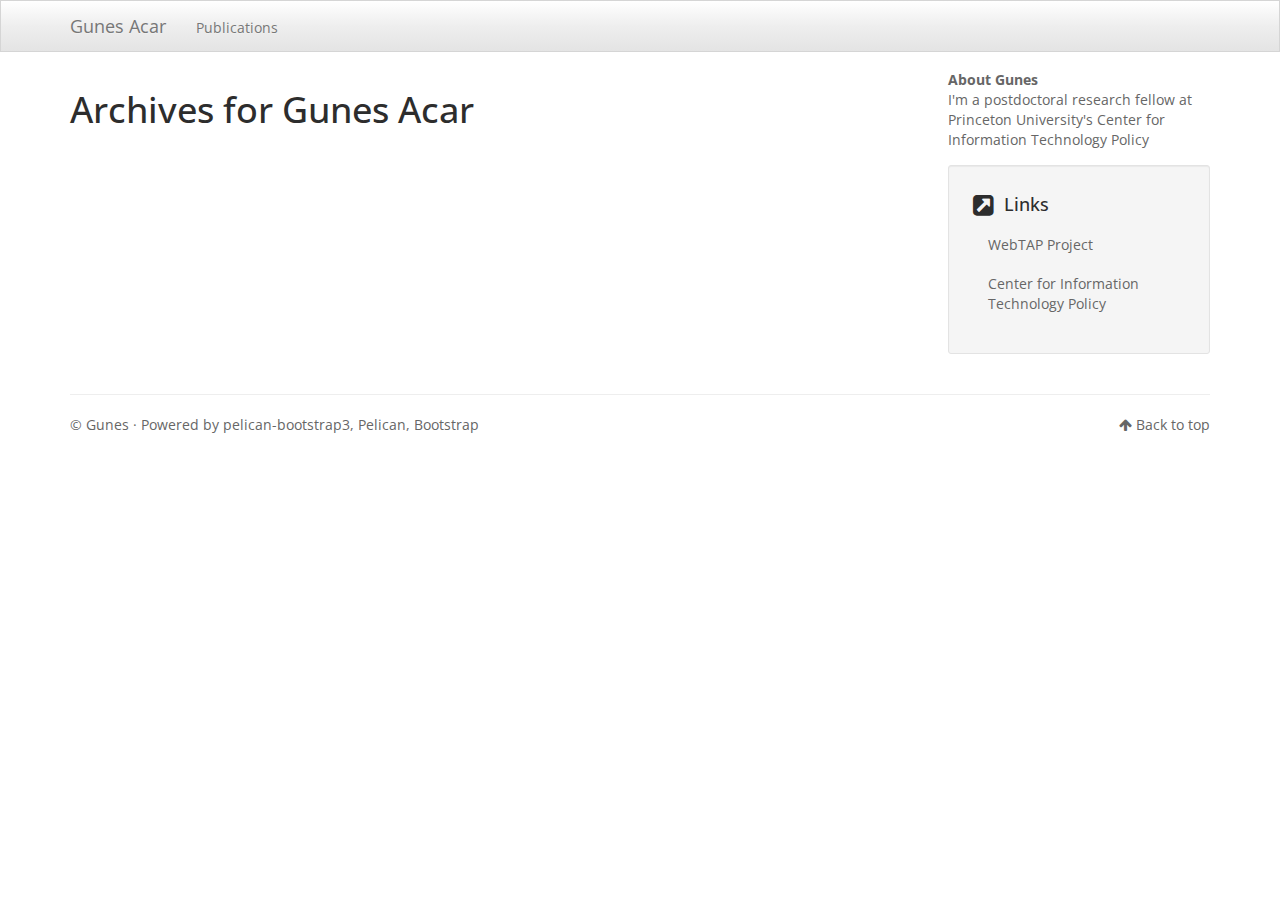
<file: archives.html>
<!DOCTYPE html>
<html lang="en" prefix="og: http://ogp.me/ns# fb: https://www.facebook.com/2008/fbml">
<head>
    <title>Archives - Gunes Acar</title>
    <!-- Using the latest rendering mode for IE -->
    <meta http-equiv="X-UA-Compatible" content="IE=edge">
    <meta charset="utf-8">
    <meta name="viewport" content="width=device-width, initial-scale=1.0">




        <meta name="author" content="Gunes" />

    <!-- Open Graph tags -->
        <meta property="og:site_name" content="Gunes Acar" />
        <meta property="og:type" content="website"/>
        <meta property="og:title" content="Gunes Acar"/>
        <meta property="og:url" content="."/>
        <meta property="og:description" content="Gunes Acar"/>



    <!-- Bootstrap -->
        <link rel="stylesheet" href="./theme/css/bootstrap.spacelab.min.css" type="text/css"/>
    <link href="./theme/css/font-awesome.min.css" rel="stylesheet">

    <link href="./theme/css/pygments/native.css" rel="stylesheet">
    <link rel="stylesheet" href="./theme/css/style.css" type="text/css"/>





</head>
<body>

<div class="navbar navbar-default navbar-fixed-top" role="navigation">
	<div class="container">
        <div class="navbar-header">
            <button type="button" class="navbar-toggle" data-toggle="collapse" data-target=".navbar-ex1-collapse">
                <span class="sr-only">Toggle navigation</span>
                <span class="icon-bar"></span>
                <span class="icon-bar"></span>
                <span class="icon-bar"></span>
            </button>
            <a href="./" class="navbar-brand">
Gunes Acar            </a>
        </div>
        <div class="collapse navbar-collapse navbar-ex1-collapse">
            <ul class="nav navbar-nav">
                         <li><a href="./publications.html">
                             Publications
                          </a></li>
            </ul>
            <ul class="nav navbar-nav navbar-right">
            </ul>
        </div>
        <!-- /.navbar-collapse -->
    </div>
</div> <!-- /.navbar -->
<!-- Banner -->
<!-- End Banner -->
<div class="container">
    <div class="row">
        <div class="col-sm-9">
    <section id="content">
      <h1>Archives for Gunes Acar</h1>
        <div id="archives">
        </div>
    </section>
        </div>
        <div class="col-sm-3" id="sidebar">
            <aside>
<div id="aboutme">
    <p>
      <strong>About Gunes</strong><br/>
        I'm a postdoctoral research fellow at Princeton University's Center for Information Technology Policy
    </p>
</div><!-- Sidebar -->
<section class="well well-sm">
  <ul class="list-group list-group-flush">

<!-- Sidebar/Links -->
<li class="list-group-item">
  <h4><i class="fa fa-external-link-square fa-lg"></i><span class="icon-label">Links</span></h4>
  <ul class="list-group" id="links">
    <li class="list-group-item">
      <a href="https://webtap.princeton.edu/" target="_blank">WebTAP Project</a>
    </li>
    <li class="list-group-item">
      <a href="https://citp.princeton.edu/" target="_blank">Center for Information Technology Policy</a>
    </li>
  </ul>
</li>
<!-- End Sidebar/Links -->
  </ul>
</section>
<!-- End Sidebar -->            </aside>
        </div>
    </div>
</div>
<footer>
   <div class="container">
      <hr>
      <div class="row">
         <div class="col-xs-10">&copy;  Gunes
            &middot; Powered by <a href="https://github.com/getpelican/pelican-themes/tree/master/pelican-bootstrap3" target="_blank">pelican-bootstrap3</a>,
            <a href="http://docs.getpelican.com/" target="_blank">Pelican</a>,
            <a href="http://getbootstrap.com" target="_blank">Bootstrap</a>         </div>
         <div class="col-xs-2"><p class="pull-right"><i class="fa fa-arrow-up"></i> <a href="#">Back to top</a></p></div>
      </div>
   </div>
</footer>
<script src="./theme/js/jquery.min.js"></script>

<!-- Include all compiled plugins (below), or include individual files as needed -->
<script src="./theme/js/bootstrap.min.js"></script>

<!-- Enable responsive features in IE8 with Respond.js (https://github.com/scottjehl/Respond) -->
<script src="./theme/js/respond.min.js"></script>




</body>
</html>
</file>
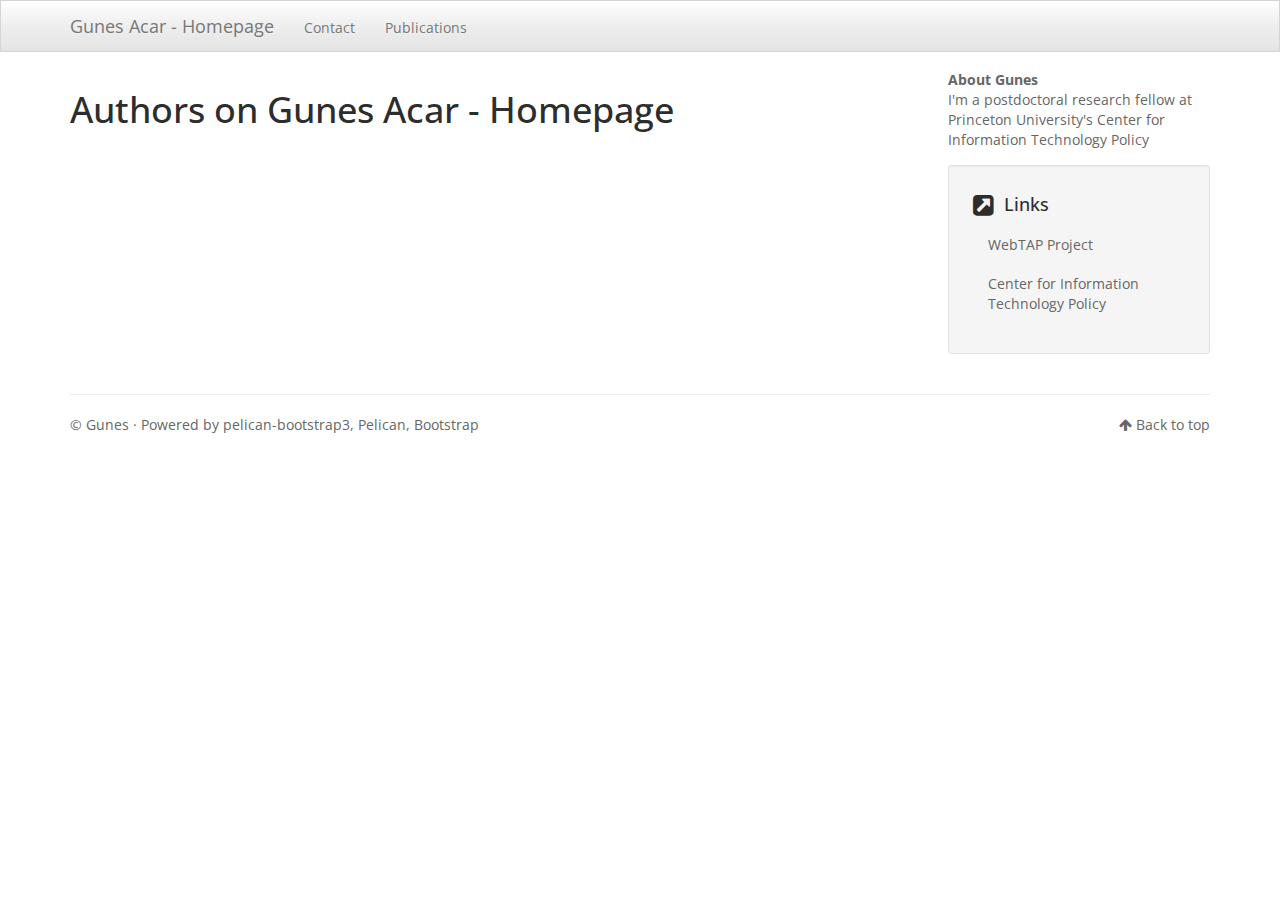
<file: authors.html>
<!DOCTYPE html>
<html lang="en" prefix="og: http://ogp.me/ns# fb: https://www.facebook.com/2008/fbml">
<head>
    <title>Authors - Gunes Acar - Homepage</title>
    <!-- Using the latest rendering mode for IE -->
    <meta http-equiv="X-UA-Compatible" content="IE=edge">
    <meta charset="utf-8">
    <meta name="viewport" content="width=device-width, initial-scale=1.0">




        <meta name="author" content="Gunes" />

    <!-- Open Graph tags -->
        <meta property="og:site_name" content="Gunes Acar - Homepage" />
        <meta property="og:type" content="website"/>
        <meta property="og:title" content="Gunes Acar - Homepage"/>
        <meta property="og:url" content="."/>
        <meta property="og:description" content="Gunes Acar - Homepage"/>



    <!-- Bootstrap -->
        <link rel="stylesheet" href="./theme/css/bootstrap.spacelab.min.css" type="text/css"/>
    <link href="./theme/css/font-awesome.min.css" rel="stylesheet">

    <link href="./theme/css/pygments/native.css" rel="stylesheet">
    <link rel="stylesheet" href="./theme/css/style.css" type="text/css"/>





</head>
<body>

<div class="navbar navbar-default navbar-fixed-top" role="navigation">
	<div class="container">
        <div class="navbar-header">
            <button type="button" class="navbar-toggle" data-toggle="collapse" data-target=".navbar-ex1-collapse">
                <span class="sr-only">Toggle navigation</span>
                <span class="icon-bar"></span>
                <span class="icon-bar"></span>
                <span class="icon-bar"></span>
            </button>
            <a href="./" class="navbar-brand">
Gunes Acar - Homepage            </a>
        </div>
        <div class="collapse navbar-collapse navbar-ex1-collapse">
            <ul class="nav navbar-nav">
                         <li><a href="./contact.html">
                             Contact
                          </a></li>
                         <li><a href="./publications.html">
                             Publications
                          </a></li>
            </ul>
            <ul class="nav navbar-nav navbar-right">
            </ul>
        </div>
        <!-- /.navbar-collapse -->
    </div>
</div> <!-- /.navbar -->
<!-- Banner -->
<!-- End Banner -->
<div class="container">
    <div class="row">
        <div class="col-sm-9">
  <h1>Authors on Gunes Acar - Homepage</h1>
        </div>
        <div class="col-sm-3" id="sidebar">
            <aside>
<div id="aboutme">
    <p>
      <strong>About Gunes</strong><br/>
        I'm a postdoctoral research fellow at Princeton University's Center for Information Technology Policy
    </p>
</div><!-- Sidebar -->
<section class="well well-sm">
  <ul class="list-group list-group-flush">

<!-- Sidebar/Links -->
<li class="list-group-item">
  <h4><i class="fa fa-external-link-square fa-lg"></i><span class="icon-label">Links</span></h4>
  <ul class="list-group" id="links">
    <li class="list-group-item">
      <a href="https://webtap.princeton.edu/" target="_blank">WebTAP Project</a>
    </li>
    <li class="list-group-item">
      <a href="https://citp.princeton.edu/" target="_blank">Center for Information Technology Policy</a>
    </li>
  </ul>
</li>
<!-- End Sidebar/Links -->
  </ul>
</section>
<!-- End Sidebar -->            </aside>
        </div>
    </div>
</div>
<footer>
   <div class="container">
      <hr>
      <div class="row">
         <div class="col-xs-10">&copy;  Gunes
            &middot; Powered by <a href="https://github.com/getpelican/pelican-themes/tree/master/pelican-bootstrap3" target="_blank">pelican-bootstrap3</a>,
            <a href="http://docs.getpelican.com/" target="_blank">Pelican</a>,
            <a href="http://getbootstrap.com" target="_blank">Bootstrap</a>         </div>
         <div class="col-xs-2"><p class="pull-right"><i class="fa fa-arrow-up"></i> <a href="#">Back to top</a></p></div>
      </div>
   </div>
</footer>
<script src="./theme/js/jquery.min.js"></script>

<!-- Include all compiled plugins (below), or include individual files as needed -->
<script src="./theme/js/bootstrap.min.js"></script>

<!-- Enable responsive features in IE8 with Respond.js (https://github.com/scottjehl/Respond) -->
<script src="./theme/js/respond.min.js"></script>




</body>
</html>
</file>
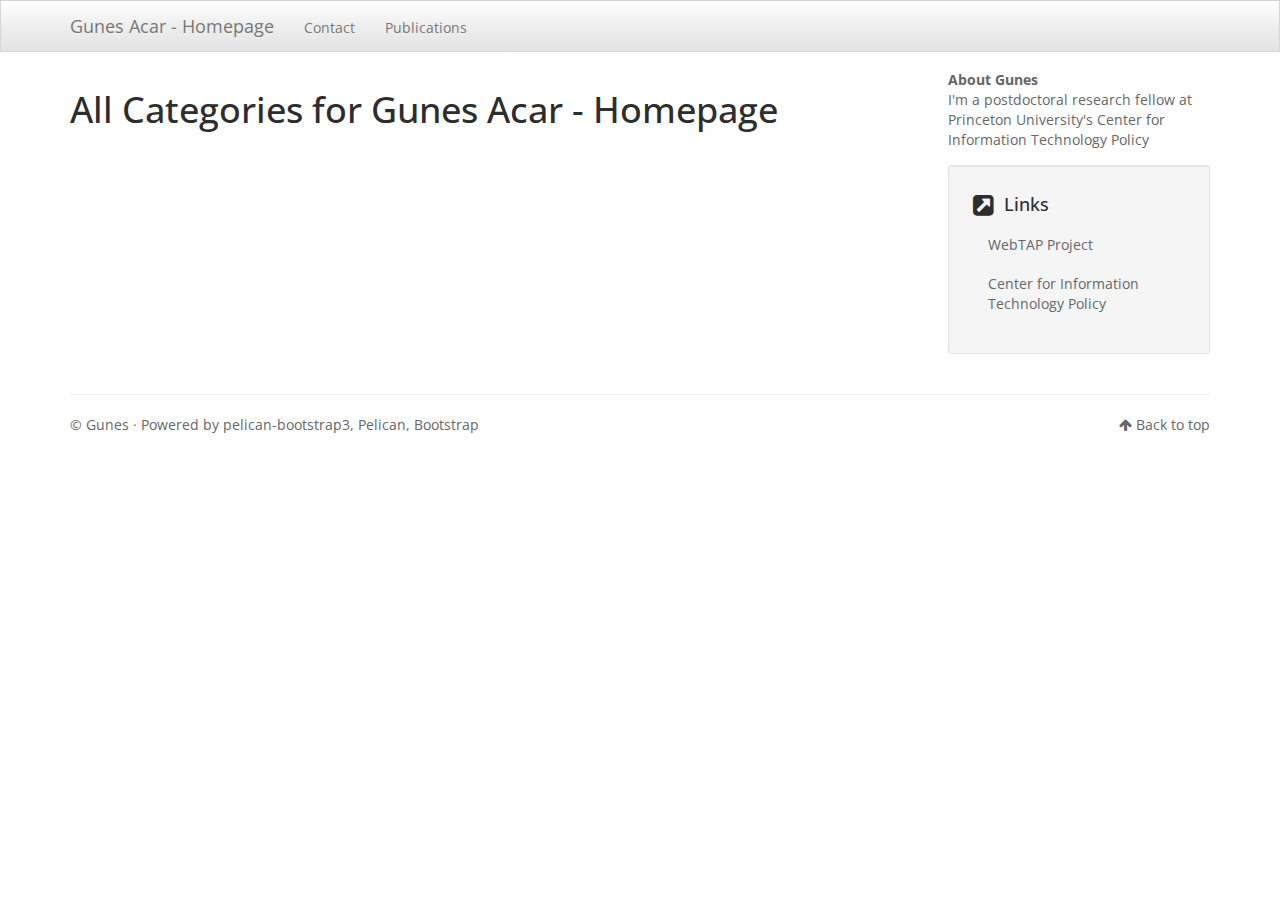
<file: categories.html>
<!DOCTYPE html>
<html lang="en" prefix="og: http://ogp.me/ns# fb: https://www.facebook.com/2008/fbml">
<head>
    <title>Categories - Gunes Acar - Homepage</title>
    <!-- Using the latest rendering mode for IE -->
    <meta http-equiv="X-UA-Compatible" content="IE=edge">
    <meta charset="utf-8">
    <meta name="viewport" content="width=device-width, initial-scale=1.0">




        <meta name="author" content="Gunes" />

    <!-- Open Graph tags -->
        <meta property="og:site_name" content="Gunes Acar - Homepage" />
        <meta property="og:type" content="website"/>
        <meta property="og:title" content="Gunes Acar - Homepage"/>
        <meta property="og:url" content="."/>
        <meta property="og:description" content="Gunes Acar - Homepage"/>



    <!-- Bootstrap -->
        <link rel="stylesheet" href="./theme/css/bootstrap.spacelab.min.css" type="text/css"/>
    <link href="./theme/css/font-awesome.min.css" rel="stylesheet">

    <link href="./theme/css/pygments/native.css" rel="stylesheet">
    <link rel="stylesheet" href="./theme/css/style.css" type="text/css"/>





</head>
<body>

<div class="navbar navbar-default navbar-fixed-top" role="navigation">
	<div class="container">
        <div class="navbar-header">
            <button type="button" class="navbar-toggle" data-toggle="collapse" data-target=".navbar-ex1-collapse">
                <span class="sr-only">Toggle navigation</span>
                <span class="icon-bar"></span>
                <span class="icon-bar"></span>
                <span class="icon-bar"></span>
            </button>
            <a href="./" class="navbar-brand">
Gunes Acar - Homepage            </a>
        </div>
        <div class="collapse navbar-collapse navbar-ex1-collapse">
            <ul class="nav navbar-nav">
                         <li><a href="./contact.html">
                             Contact
                          </a></li>
                         <li><a href="./publications.html">
                             Publications
                          </a></li>
            </ul>
            <ul class="nav navbar-nav navbar-right">
            </ul>
        </div>
        <!-- /.navbar-collapse -->
    </div>
</div> <!-- /.navbar -->
<!-- Banner -->
<!-- End Banner -->
<div class="container">
    <div class="row">
        <div class="col-sm-9">
    <section id="categories">
      <h1>All Categories for Gunes Acar - Homepage</h1>
        <div class="panel-group" id="accordion">
        </div>

    </section>
        </div>
        <div class="col-sm-3" id="sidebar">
            <aside>
<div id="aboutme">
    <p>
      <strong>About Gunes</strong><br/>
        I'm a postdoctoral research fellow at Princeton University's Center for Information Technology Policy
    </p>
</div><!-- Sidebar -->
<section class="well well-sm">
  <ul class="list-group list-group-flush">

<!-- Sidebar/Links -->
<li class="list-group-item">
  <h4><i class="fa fa-external-link-square fa-lg"></i><span class="icon-label">Links</span></h4>
  <ul class="list-group" id="links">
    <li class="list-group-item">
      <a href="https://webtap.princeton.edu/" target="_blank">WebTAP Project</a>
    </li>
    <li class="list-group-item">
      <a href="https://citp.princeton.edu/" target="_blank">Center for Information Technology Policy</a>
    </li>
  </ul>
</li>
<!-- End Sidebar/Links -->
  </ul>
</section>
<!-- End Sidebar -->            </aside>
        </div>
    </div>
</div>
<footer>
   <div class="container">
      <hr>
      <div class="row">
         <div class="col-xs-10">&copy;  Gunes
            &middot; Powered by <a href="https://github.com/getpelican/pelican-themes/tree/master/pelican-bootstrap3" target="_blank">pelican-bootstrap3</a>,
            <a href="http://docs.getpelican.com/" target="_blank">Pelican</a>,
            <a href="http://getbootstrap.com" target="_blank">Bootstrap</a>         </div>
         <div class="col-xs-2"><p class="pull-right"><i class="fa fa-arrow-up"></i> <a href="#">Back to top</a></p></div>
      </div>
   </div>
</footer>
<script src="./theme/js/jquery.min.js"></script>

<!-- Include all compiled plugins (below), or include individual files as needed -->
<script src="./theme/js/bootstrap.min.js"></script>

<!-- Enable responsive features in IE8 with Respond.js (https://github.com/scottjehl/Respond) -->
<script src="./theme/js/respond.min.js"></script>




</body>
</html>
</file>
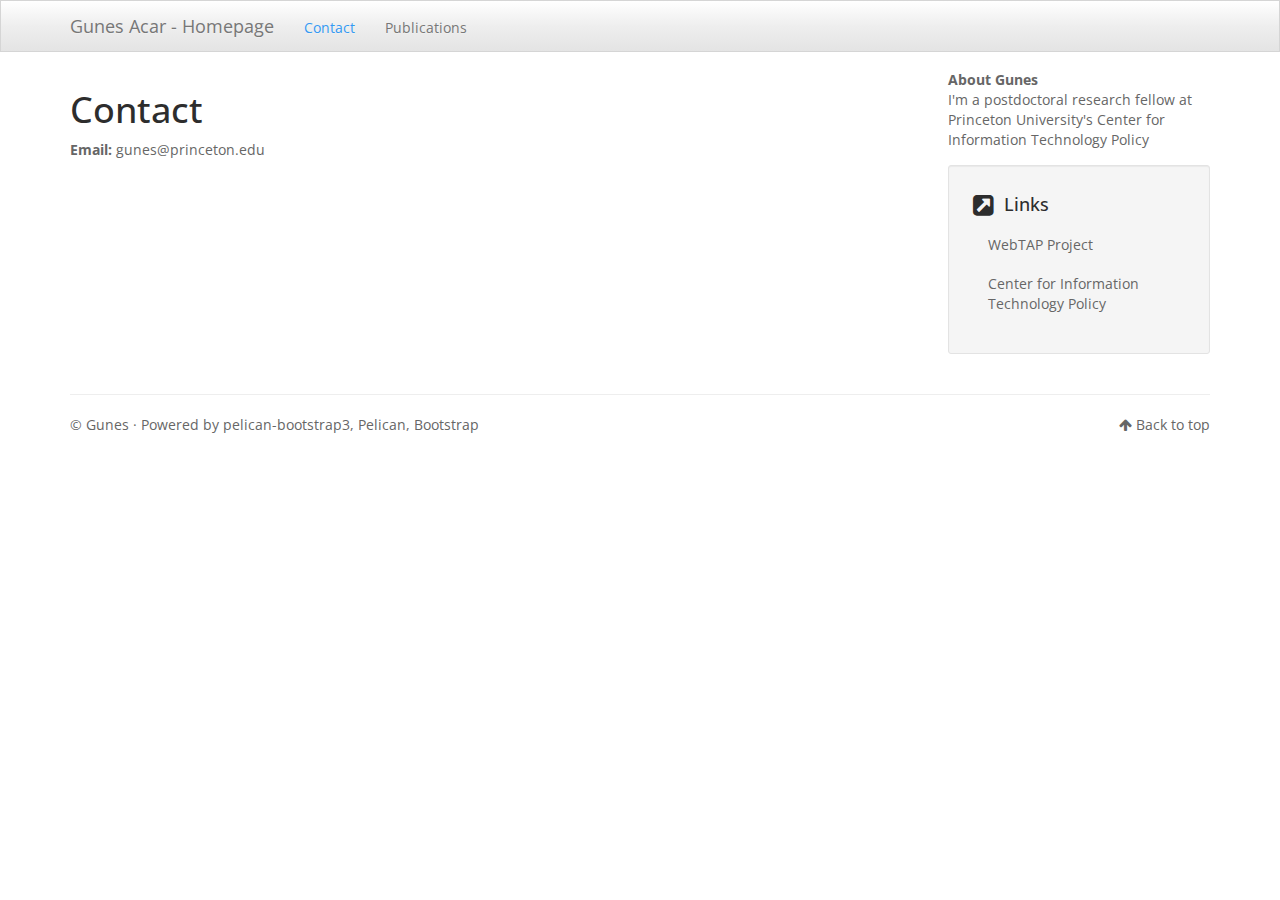
<file: contact.html>
<!DOCTYPE html>
<html lang="en" prefix="og: http://ogp.me/ns# fb: https://www.facebook.com/2008/fbml">
<head>
    <title>Contact - Gunes Acar - Homepage</title>
    <!-- Using the latest rendering mode for IE -->
    <meta http-equiv="X-UA-Compatible" content="IE=edge">
    <meta charset="utf-8">
    <meta name="viewport" content="width=device-width, initial-scale=1.0">



<link rel="canonical" href="./contact.html">

        <meta name="author" content="Gunes" />
        <meta name="description" content="Email: gunes@princeton.edu" />

    <meta property="og:site_name" content="Gunes Acar - Homepage" />
    <meta property="og:type" content="article"/>
    <meta property="og:title" content="Contact"/>
    <meta property="og:url" content="./contact.html"/>
    <meta property="og:description" content="Email: gunes@princeton.edu" />



    <!-- Bootstrap -->
        <link rel="stylesheet" href="./theme/css/bootstrap.spacelab.min.css" type="text/css"/>
    <link href="./theme/css/font-awesome.min.css" rel="stylesheet">

    <link href="./theme/css/pygments/native.css" rel="stylesheet">
    <link rel="stylesheet" href="./theme/css/style.css" type="text/css"/>





</head>
<body>

<div class="navbar navbar-default navbar-fixed-top" role="navigation">
	<div class="container">
        <div class="navbar-header">
            <button type="button" class="navbar-toggle" data-toggle="collapse" data-target=".navbar-ex1-collapse">
                <span class="sr-only">Toggle navigation</span>
                <span class="icon-bar"></span>
                <span class="icon-bar"></span>
                <span class="icon-bar"></span>
            </button>
            <a href="./" class="navbar-brand">
Gunes Acar - Homepage            </a>
        </div>
        <div class="collapse navbar-collapse navbar-ex1-collapse">
            <ul class="nav navbar-nav">
                         <li class="active"><a href="./contact.html">
                             Contact
                          </a></li>
                         <li><a href="./publications.html">
                             Publications
                          </a></li>
            </ul>
            <ul class="nav navbar-nav navbar-right">
            </ul>
        </div>
        <!-- /.navbar-collapse -->
    </div>
</div> <!-- /.navbar -->
<!-- Banner -->
<!-- End Banner -->
<div class="container">
    <div class="row">
        <div class="col-sm-9">
    <section id="content" class="body">
        <h1 class="entry-title">Contact</h1>
        
        <div class="entry-content">
            <p><strong>Email:</strong> gunes@princeton.edu</p>
        </div>
    </section>
        </div>
        <div class="col-sm-3" id="sidebar">
            <aside>
<div id="aboutme">
    <p>
      <strong>About Gunes</strong><br/>
        I'm a postdoctoral research fellow at Princeton University's Center for Information Technology Policy
    </p>
</div><!-- Sidebar -->
<section class="well well-sm">
  <ul class="list-group list-group-flush">

<!-- Sidebar/Links -->
<li class="list-group-item">
  <h4><i class="fa fa-external-link-square fa-lg"></i><span class="icon-label">Links</span></h4>
  <ul class="list-group" id="links">
    <li class="list-group-item">
      <a href="https://webtap.princeton.edu/" target="_blank">WebTAP Project</a>
    </li>
    <li class="list-group-item">
      <a href="https://citp.princeton.edu/" target="_blank">Center for Information Technology Policy</a>
    </li>
  </ul>
</li>
<!-- End Sidebar/Links -->
  </ul>
</section>
<!-- End Sidebar -->            </aside>
        </div>
    </div>
</div>
<footer>
   <div class="container">
      <hr>
      <div class="row">
         <div class="col-xs-10">&copy;  Gunes
            &middot; Powered by <a href="https://github.com/getpelican/pelican-themes/tree/master/pelican-bootstrap3" target="_blank">pelican-bootstrap3</a>,
            <a href="http://docs.getpelican.com/" target="_blank">Pelican</a>,
            <a href="http://getbootstrap.com" target="_blank">Bootstrap</a>         </div>
         <div class="col-xs-2"><p class="pull-right"><i class="fa fa-arrow-up"></i> <a href="#">Back to top</a></p></div>
      </div>
   </div>
</footer>
<script src="./theme/js/jquery.min.js"></script>

<!-- Include all compiled plugins (below), or include individual files as needed -->
<script src="./theme/js/bootstrap.min.js"></script>

<!-- Enable responsive features in IE8 with Respond.js (https://github.com/scottjehl/Respond) -->
<script src="./theme/js/respond.min.js"></script>




</body>
</html>
</file>
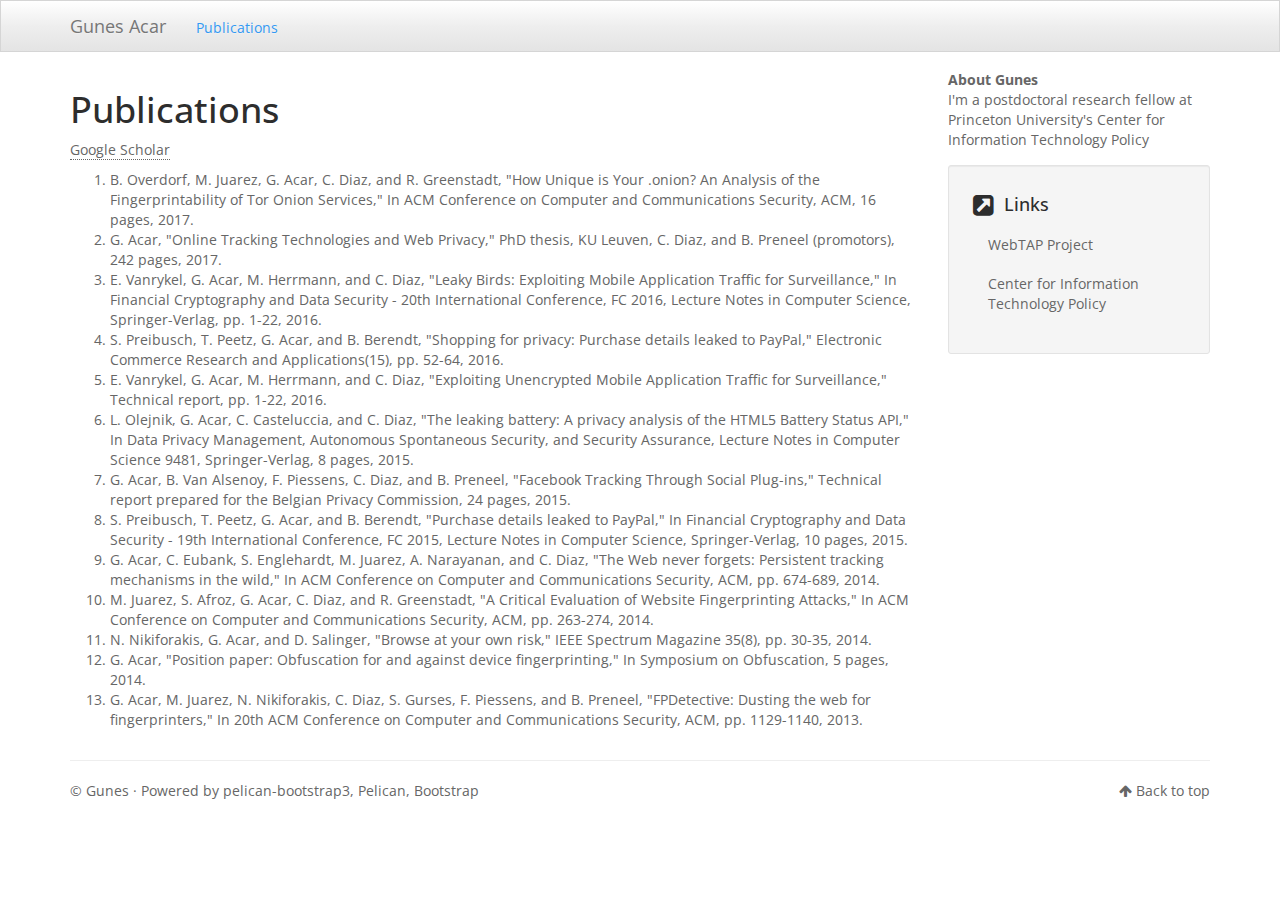
<file: publications.html>
<!DOCTYPE html>
<html lang="en" prefix="og: http://ogp.me/ns# fb: https://www.facebook.com/2008/fbml">
<head>
    <title>Publications - Gunes Acar</title>
    <!-- Using the latest rendering mode for IE -->
    <meta http-equiv="X-UA-Compatible" content="IE=edge">
    <meta charset="utf-8">
    <meta name="viewport" content="width=device-width, initial-scale=1.0">



<link rel="canonical" href="./publications.html">

        <meta name="author" content="Gunes" />
        <meta name="description" content="Google Scholar B. Overdorf, M. Juarez, G. Acar, C. Diaz, and R. Greenstadt, &#34;How Unique is Your .onion? An Analysis of the Fingerprintability of Tor Onion Services,&#34; In ACM Conference on Computer and Communications Security, ACM, 16 pages, 2017. G. Acar, &#34;Online Tracking Technologies and Web Privacy,&#34; PhD thesis, KU …" />

    <meta property="og:site_name" content="Gunes Acar" />
    <meta property="og:type" content="article"/>
    <meta property="og:title" content="Publications"/>
    <meta property="og:url" content="./publications.html"/>
    <meta property="og:description" content="Google Scholar B. Overdorf, M. Juarez, G. Acar, C. Diaz, and R. Greenstadt, &#34;How Unique is Your .onion? An Analysis of the Fingerprintability of Tor Onion Services,&#34; In ACM Conference on Computer and Communications Security, ACM, 16 pages, 2017. G. Acar, &#34;Online Tracking Technologies and Web Privacy,&#34; PhD thesis, KU …" />



    <!-- Bootstrap -->
        <link rel="stylesheet" href="./theme/css/bootstrap.spacelab.min.css" type="text/css"/>
    <link href="./theme/css/font-awesome.min.css" rel="stylesheet">

    <link href="./theme/css/pygments/native.css" rel="stylesheet">
    <link rel="stylesheet" href="./theme/css/style.css" type="text/css"/>





</head>
<body>

<div class="navbar navbar-default navbar-fixed-top" role="navigation">
	<div class="container">
        <div class="navbar-header">
            <button type="button" class="navbar-toggle" data-toggle="collapse" data-target=".navbar-ex1-collapse">
                <span class="sr-only">Toggle navigation</span>
                <span class="icon-bar"></span>
                <span class="icon-bar"></span>
                <span class="icon-bar"></span>
            </button>
            <a href="./" class="navbar-brand">
Gunes Acar            </a>
        </div>
        <div class="collapse navbar-collapse navbar-ex1-collapse">
            <ul class="nav navbar-nav">
                         <li class="active"><a href="./publications.html">
                             Publications
                          </a></li>
            </ul>
            <ul class="nav navbar-nav navbar-right">
            </ul>
        </div>
        <!-- /.navbar-collapse -->
    </div>
</div> <!-- /.navbar -->
<!-- Banner -->
<!-- End Banner -->
<div class="container">
    <div class="row">
        <div class="col-sm-9">
    <section id="content" class="body">
        <h1 class="entry-title">Publications</h1>
        
        <div class="entry-content">
            <p><a href="https://scholar.google.com/citations?user=B6yKiPQAAAAJ&amp;hl=en">Google Scholar</a></p>
<ol>
<li>B. Overdorf, M. Juarez, G. Acar, C. Diaz, and R. Greenstadt, "How Unique is Your .onion? An Analysis of the Fingerprintability of Tor Onion Services," In ACM Conference on Computer and Communications Security, ACM, 16 pages, 2017.</li>
<li>G. Acar, "Online Tracking Technologies and Web Privacy," PhD thesis, KU Leuven, C. Diaz, and B. Preneel (promotors), 242 pages, 2017.</li>
<li>E. Vanrykel, G. Acar, M. Herrmann, and C. Diaz, "Leaky Birds: Exploiting Mobile Application Traffic for Surveillance," In Financial Cryptography and Data Security - 20th International Conference, FC 2016, Lecture Notes in Computer Science, Springer-Verlag, pp. 1-22, 2016.</li>
<li>S. Preibusch, T. Peetz, G. Acar, and B. Berendt, "Shopping for privacy: Purchase details leaked to PayPal," Electronic Commerce Research and Applications(15), pp. 52-64, 2016.</li>
<li>E. Vanrykel, G. Acar, M. Herrmann, and C. Diaz, "Exploiting Unencrypted Mobile Application Traffic for Surveillance," Technical report, pp. 1-22, 2016.</li>
<li>L. Olejnik, G. Acar, C. Casteluccia, and C. Diaz, "The leaking battery: A privacy analysis of the HTML5 Battery Status API," In Data Privacy Management, Autonomous Spontaneous Security, and Security Assurance, Lecture Notes in Computer Science 9481, Springer-Verlag, 8 pages, 2015.</li>
<li>G. Acar, B. Van Alsenoy, F. Piessens, C. Diaz, and B. Preneel, "Facebook Tracking Through Social Plug-ins," Technical report prepared for the Belgian Privacy Commission, 24 pages, 2015.</li>
<li>S. Preibusch, T. Peetz, G. Acar, and B. Berendt, "Purchase details leaked to PayPal," In Financial Cryptography and Data Security - 19th International Conference, FC 2015, Lecture Notes in Computer Science, Springer-Verlag, 10 pages, 2015.</li>
<li>G. Acar, C. Eubank, S. Englehardt, M. Juarez, A. Narayanan, and C. Diaz, "The Web never forgets: Persistent tracking mechanisms in the wild," In ACM Conference on Computer and Communications Security, ACM, pp. 674-689, 2014.</li>
<li>M. Juarez, S. Afroz, G. Acar, C. Diaz, and R. Greenstadt, "A Critical Evaluation of Website Fingerprinting Attacks," In ACM Conference on Computer and Communications Security, ACM, pp. 263-274, 2014.</li>
<li>N. Nikiforakis, G. Acar, and D. Salinger, "Browse at your own risk," IEEE Spectrum Magazine 35(8), pp. 30-35, 2014.</li>
<li>G. Acar, "Position paper: Obfuscation for and against device fingerprinting," In Symposium on Obfuscation, 5 pages, 2014.</li>
<li>G. Acar, M. Juarez, N. Nikiforakis, C. Diaz, S. Gurses, F. Piessens, and B. Preneel, "FPDetective: Dusting the web for fingerprinters," In 20th ACM Conference on Computer and Communications Security, ACM, pp. 1129-1140, 2013. </li>
</ol>
        </div>
    </section>
        </div>
        <div class="col-sm-3" id="sidebar">
            <aside>
<div id="aboutme">
    <p>
      <strong>About Gunes</strong><br/>
        I'm a postdoctoral research fellow at Princeton University's Center for Information Technology Policy
    </p>
</div><!-- Sidebar -->
<section class="well well-sm">
  <ul class="list-group list-group-flush">

<!-- Sidebar/Links -->
<li class="list-group-item">
  <h4><i class="fa fa-external-link-square fa-lg"></i><span class="icon-label">Links</span></h4>
  <ul class="list-group" id="links">
    <li class="list-group-item">
      <a href="https://webtap.princeton.edu/" target="_blank">WebTAP Project</a>
    </li>
    <li class="list-group-item">
      <a href="https://citp.princeton.edu/" target="_blank">Center for Information Technology Policy</a>
    </li>
  </ul>
</li>
<!-- End Sidebar/Links -->
  </ul>
</section>
<!-- End Sidebar -->            </aside>
        </div>
    </div>
</div>
<footer>
   <div class="container">
      <hr>
      <div class="row">
         <div class="col-xs-10">&copy;  Gunes
            &middot; Powered by <a href="https://github.com/getpelican/pelican-themes/tree/master/pelican-bootstrap3" target="_blank">pelican-bootstrap3</a>,
            <a href="http://docs.getpelican.com/" target="_blank">Pelican</a>,
            <a href="http://getbootstrap.com" target="_blank">Bootstrap</a>         </div>
         <div class="col-xs-2"><p class="pull-right"><i class="fa fa-arrow-up"></i> <a href="#">Back to top</a></p></div>
      </div>
   </div>
</footer>
<script src="./theme/js/jquery.min.js"></script>

<!-- Include all compiled plugins (below), or include individual files as needed -->
<script src="./theme/js/bootstrap.min.js"></script>

<!-- Enable responsive features in IE8 with Respond.js (https://github.com/scottjehl/Respond) -->
<script src="./theme/js/respond.min.js"></script>




</body>
</html>
</file>
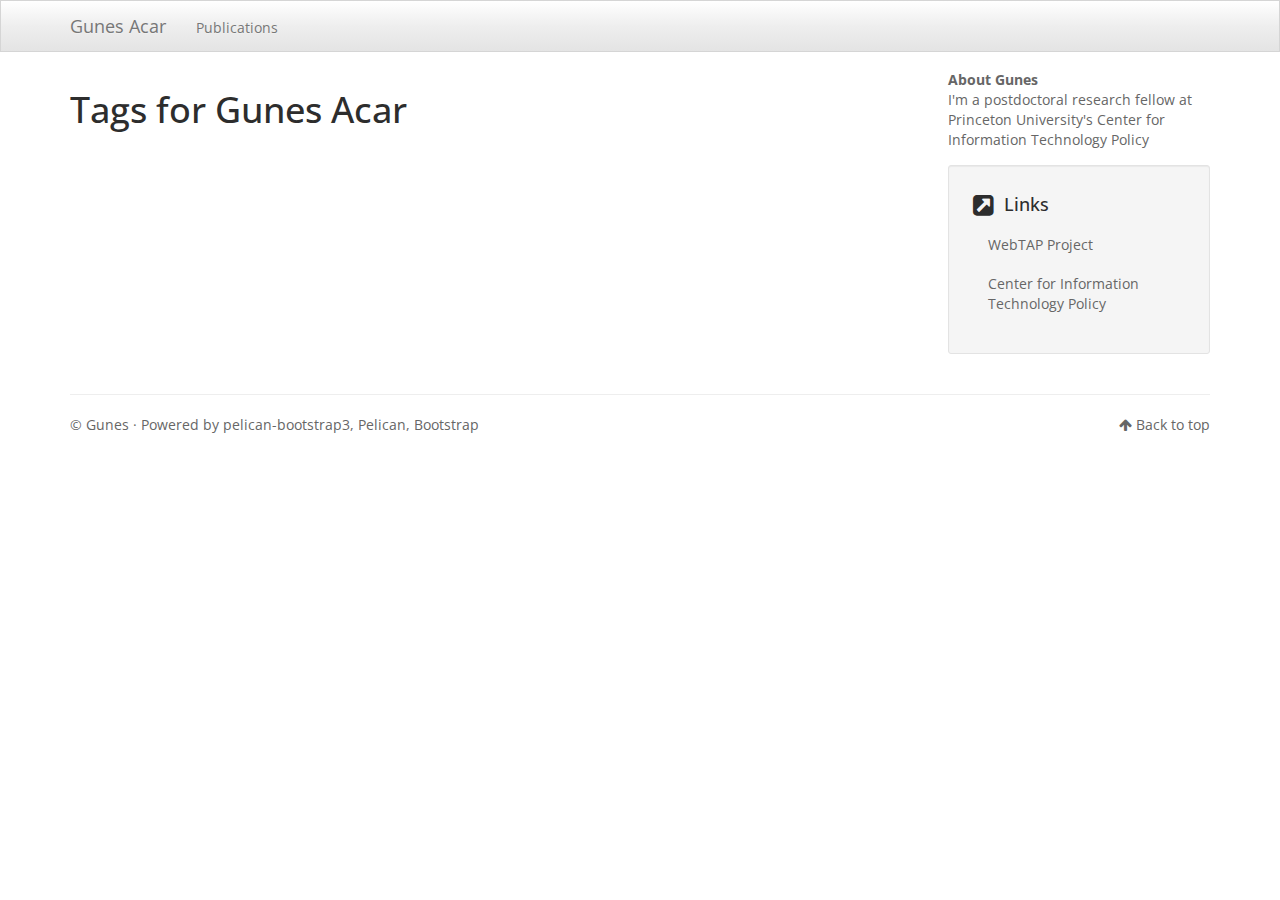
<file: tags.html>
<!DOCTYPE html>
<html lang="en" prefix="og: http://ogp.me/ns# fb: https://www.facebook.com/2008/fbml">
<head>
    <title>Tags - Gunes Acar</title>
    <!-- Using the latest rendering mode for IE -->
    <meta http-equiv="X-UA-Compatible" content="IE=edge">
    <meta charset="utf-8">
    <meta name="viewport" content="width=device-width, initial-scale=1.0">




        <meta name="author" content="Gunes" />

    <!-- Open Graph tags -->
        <meta property="og:site_name" content="Gunes Acar" />
        <meta property="og:type" content="website"/>
        <meta property="og:title" content="Gunes Acar"/>
        <meta property="og:url" content="."/>
        <meta property="og:description" content="Gunes Acar"/>



    <!-- Bootstrap -->
        <link rel="stylesheet" href="./theme/css/bootstrap.spacelab.min.css" type="text/css"/>
    <link href="./theme/css/font-awesome.min.css" rel="stylesheet">

    <link href="./theme/css/pygments/native.css" rel="stylesheet">
    <link rel="stylesheet" href="./theme/css/style.css" type="text/css"/>





</head>
<body>

<div class="navbar navbar-default navbar-fixed-top" role="navigation">
	<div class="container">
        <div class="navbar-header">
            <button type="button" class="navbar-toggle" data-toggle="collapse" data-target=".navbar-ex1-collapse">
                <span class="sr-only">Toggle navigation</span>
                <span class="icon-bar"></span>
                <span class="icon-bar"></span>
                <span class="icon-bar"></span>
            </button>
            <a href="./" class="navbar-brand">
Gunes Acar            </a>
        </div>
        <div class="collapse navbar-collapse navbar-ex1-collapse">
            <ul class="nav navbar-nav">
                         <li><a href="./publications.html">
                             Publications
                          </a></li>
            </ul>
            <ul class="nav navbar-nav navbar-right">
            </ul>
        </div>
        <!-- /.navbar-collapse -->
    </div>
</div> <!-- /.navbar -->
<!-- Banner -->
<!-- End Banner -->
<div class="container">
    <div class="row">
        <div class="col-sm-9">
    <section id="tags">
        <h1>Tags for Gunes Acar</h1>
        <div class="panel-group" id="accordion">        </div>

    </section>
        </div>
        <div class="col-sm-3" id="sidebar">
            <aside>
<div id="aboutme">
    <p>
      <strong>About Gunes</strong><br/>
        I'm a postdoctoral research fellow at Princeton University's Center for Information Technology Policy
    </p>
</div><!-- Sidebar -->
<section class="well well-sm">
  <ul class="list-group list-group-flush">

<!-- Sidebar/Links -->
<li class="list-group-item">
  <h4><i class="fa fa-external-link-square fa-lg"></i><span class="icon-label">Links</span></h4>
  <ul class="list-group" id="links">
    <li class="list-group-item">
      <a href="https://webtap.princeton.edu/" target="_blank">WebTAP Project</a>
    </li>
    <li class="list-group-item">
      <a href="https://citp.princeton.edu/" target="_blank">Center for Information Technology Policy</a>
    </li>
  </ul>
</li>
<!-- End Sidebar/Links -->
  </ul>
</section>
<!-- End Sidebar -->            </aside>
        </div>
    </div>
</div>
<footer>
   <div class="container">
      <hr>
      <div class="row">
         <div class="col-xs-10">&copy;  Gunes
            &middot; Powered by <a href="https://github.com/getpelican/pelican-themes/tree/master/pelican-bootstrap3" target="_blank">pelican-bootstrap3</a>,
            <a href="http://docs.getpelican.com/" target="_blank">Pelican</a>,
            <a href="http://getbootstrap.com" target="_blank">Bootstrap</a>         </div>
         <div class="col-xs-2"><p class="pull-right"><i class="fa fa-arrow-up"></i> <a href="#">Back to top</a></p></div>
      </div>
   </div>
</footer>
<script src="./theme/js/jquery.min.js"></script>

<!-- Include all compiled plugins (below), or include individual files as needed -->
<script src="./theme/js/bootstrap.min.js"></script>

<!-- Enable responsive features in IE8 with Respond.js (https://github.com/scottjehl/Respond) -->
<script src="./theme/js/respond.min.js"></script>




</body>
</html>
</file>
<file: grids-responsive-min.css>
/*!
Pure v2.0.3
Copyright 2013 Yahoo!
Licensed under the BSD License.
https://github.com/pure-css/pure/blob/master/LICENSE.md
*/
@media screen and (min-width:35.5em){.pure-u-sm-1,.pure-u-sm-1-1,.pure-u-sm-1-12,.pure-u-sm-1-2,.pure-u-sm-1-24,.pure-u-sm-1-3,.pure-u-sm-1-4,.pure-u-sm-1-5,.pure-u-sm-1-6,.pure-u-sm-1-8,.pure-u-sm-10-24,.pure-u-sm-11-12,.pure-u-sm-11-24,.pure-u-sm-12-24,.pure-u-sm-13-24,.pure-u-sm-14-24,.pure-u-sm-15-24,.pure-u-sm-16-24,.pure-u-sm-17-24,.pure-u-sm-18-24,.pure-u-sm-19-24,.pure-u-sm-2-24,.pure-u-sm-2-3,.pure-u-sm-2-5,.pure-u-sm-20-24,.pure-u-sm-21-24,.pure-u-sm-22-24,.pure-u-sm-23-24,.pure-u-sm-24-24,.pure-u-sm-3-24,.pure-u-sm-3-4,.pure-u-sm-3-5,.pure-u-sm-3-8,.pure-u-sm-4-24,.pure-u-sm-4-5,.pure-u-sm-5-12,.pure-u-sm-5-24,.pure-u-sm-5-5,.pure-u-sm-5-6,.pure-u-sm-5-8,.pure-u-sm-6-24,.pure-u-sm-7-12,.pure-u-sm-7-24,.pure-u-sm-7-8,.pure-u-sm-8-24,.pure-u-sm-9-24{display:inline-block;letter-spacing:normal;word-spacing:normal;vertical-align:top;text-rendering:auto}.pure-u-sm-1-24{width:4.1667%}.pure-u-sm-1-12,.pure-u-sm-2-24{width:8.3333%}.pure-u-sm-1-8,.pure-u-sm-3-24{width:12.5%}.pure-u-sm-1-6,.pure-u-sm-4-24{width:16.6667%}.pure-u-sm-1-5{width:20%}.pure-u-sm-5-24{width:20.8333%}.pure-u-sm-1-4,.pure-u-sm-6-24{width:25%}.pure-u-sm-7-24{width:29.1667%}.pure-u-sm-1-3,.pure-u-sm-8-24{width:33.3333%}.pure-u-sm-3-8,.pure-u-sm-9-24{width:37.5%}.pure-u-sm-2-5{width:40%}.pure-u-sm-10-24,.pure-u-sm-5-12{width:41.6667%}.pure-u-sm-11-24{width:45.8333%}.pure-u-sm-1-2,.pure-u-sm-12-24{width:50%}.pure-u-sm-13-24{width:54.1667%}.pure-u-sm-14-24,.pure-u-sm-7-12{width:58.3333%}.pure-u-sm-3-5{width:60%}.pure-u-sm-15-24,.pure-u-sm-5-8{width:62.5%}.pure-u-sm-16-24,.pure-u-sm-2-3{width:66.6667%}.pure-u-sm-17-24{width:70.8333%}.pure-u-sm-18-24,.pure-u-sm-3-4{width:75%}.pure-u-sm-19-24{width:79.1667%}.pure-u-sm-4-5{width:80%}.pure-u-sm-20-24,.pure-u-sm-5-6{width:83.3333%}.pure-u-sm-21-24,.pure-u-sm-7-8{width:87.5%}.pure-u-sm-11-12,.pure-u-sm-22-24{width:91.6667%}.pure-u-sm-23-24{width:95.8333%}.pure-u-sm-1,.pure-u-sm-1-1,.pure-u-sm-24-24,.pure-u-sm-5-5{width:100%}}@media screen and (min-width:48em){.pure-u-md-1,.pure-u-md-1-1,.pure-u-md-1-12,.pure-u-md-1-2,.pure-u-md-1-24,.pure-u-md-1-3,.pure-u-md-1-4,.pure-u-md-1-5,.pure-u-md-1-6,.pure-u-md-1-8,.pure-u-md-10-24,.pure-u-md-11-12,.pure-u-md-11-24,.pure-u-md-12-24,.pure-u-md-13-24,.pure-u-md-14-24,.pure-u-md-15-24,.pure-u-md-16-24,.pure-u-md-17-24,.pure-u-md-18-24,.pure-u-md-19-24,.pure-u-md-2-24,.pure-u-md-2-3,.pure-u-md-2-5,.pure-u-md-20-24,.pure-u-md-21-24,.pure-u-md-22-24,.pure-u-md-23-24,.pure-u-md-24-24,.pure-u-md-3-24,.pure-u-md-3-4,.pure-u-md-3-5,.pure-u-md-3-8,.pure-u-md-4-24,.pure-u-md-4-5,.pure-u-md-5-12,.pure-u-md-5-24,.pure-u-md-5-5,.pure-u-md-5-6,.pure-u-md-5-8,.pure-u-md-6-24,.pure-u-md-7-12,.pure-u-md-7-24,.pure-u-md-7-8,.pure-u-md-8-24,.pure-u-md-9-24{display:inline-block;letter-spacing:normal;word-spacing:normal;vertical-align:top;text-rendering:auto}.pure-u-md-1-24{width:4.1667%}.pure-u-md-1-12,.pure-u-md-2-24{width:8.3333%}.pure-u-md-1-8,.pure-u-md-3-24{width:12.5%}.pure-u-md-1-6,.pure-u-md-4-24{width:16.6667%}.pure-u-md-1-5{width:20%}.pure-u-md-5-24{width:20.8333%}.pure-u-md-1-4,.pure-u-md-6-24{width:25%}.pure-u-md-7-24{width:29.1667%}.pure-u-md-1-3,.pure-u-md-8-24{width:33.3333%}.pure-u-md-3-8,.pure-u-md-9-24{width:37.5%}.pure-u-md-2-5{width:40%}.pure-u-md-10-24,.pure-u-md-5-12{width:41.6667%}.pure-u-md-11-24{width:45.8333%}.pure-u-md-1-2,.pure-u-md-12-24{width:50%}.pure-u-md-13-24{width:54.1667%}.pure-u-md-14-24,.pure-u-md-7-12{width:58.3333%}.pure-u-md-3-5{width:60%}.pure-u-md-15-24,.pure-u-md-5-8{width:62.5%}.pure-u-md-16-24,.pure-u-md-2-3{width:66.6667%}.pure-u-md-17-24{width:70.8333%}.pure-u-md-18-24,.pure-u-md-3-4{width:75%}.pure-u-md-19-24{width:79.1667%}.pure-u-md-4-5{width:80%}.pure-u-md-20-24,.pure-u-md-5-6{width:83.3333%}.pure-u-md-21-24,.pure-u-md-7-8{width:87.5%}.pure-u-md-11-12,.pure-u-md-22-24{width:91.6667%}.pure-u-md-23-24{width:95.8333%}.pure-u-md-1,.pure-u-md-1-1,.pure-u-md-24-24,.pure-u-md-5-5{width:100%}}@media screen and (min-width:64em){.pure-u-lg-1,.pure-u-lg-1-1,.pure-u-lg-1-12,.pure-u-lg-1-2,.pure-u-lg-1-24,.pure-u-lg-1-3,.pure-u-lg-1-4,.pure-u-lg-1-5,.pure-u-lg-1-6,.pure-u-lg-1-8,.pure-u-lg-10-24,.pure-u-lg-11-12,.pure-u-lg-11-24,.pure-u-lg-12-24,.pure-u-lg-13-24,.pure-u-lg-14-24,.pure-u-lg-15-24,.pure-u-lg-16-24,.pure-u-lg-17-24,.pure-u-lg-18-24,.pure-u-lg-19-24,.pure-u-lg-2-24,.pure-u-lg-2-3,.pure-u-lg-2-5,.pure-u-lg-20-24,.pure-u-lg-21-24,.pure-u-lg-22-24,.pure-u-lg-23-24,.pure-u-lg-24-24,.pure-u-lg-3-24,.pure-u-lg-3-4,.pure-u-lg-3-5,.pure-u-lg-3-8,.pure-u-lg-4-24,.pure-u-lg-4-5,.pure-u-lg-5-12,.pure-u-lg-5-24,.pure-u-lg-5-5,.pure-u-lg-5-6,.pure-u-lg-5-8,.pure-u-lg-6-24,.pure-u-lg-7-12,.pure-u-lg-7-24,.pure-u-lg-7-8,.pure-u-lg-8-24,.pure-u-lg-9-24{display:inline-block;letter-spacing:normal;word-spacing:normal;vertical-align:top;text-rendering:auto}.pure-u-lg-1-24{width:4.1667%}.pure-u-lg-1-12,.pure-u-lg-2-24{width:8.3333%}.pure-u-lg-1-8,.pure-u-lg-3-24{width:12.5%}.pure-u-lg-1-6,.pure-u-lg-4-24{width:16.6667%}.pure-u-lg-1-5{width:20%}.pure-u-lg-5-24{width:20.8333%}.pure-u-lg-1-4,.pure-u-lg-6-24{width:25%}.pure-u-lg-7-24{width:29.1667%}.pure-u-lg-1-3,.pure-u-lg-8-24{width:33.3333%}.pure-u-lg-3-8,.pure-u-lg-9-24{width:37.5%}.pure-u-lg-2-5{width:40%}.pure-u-lg-10-24,.pure-u-lg-5-12{width:41.6667%}.pure-u-lg-11-24{width:45.8333%}.pure-u-lg-1-2,.pure-u-lg-12-24{width:50%}.pure-u-lg-13-24{width:54.1667%}.pure-u-lg-14-24,.pure-u-lg-7-12{width:58.3333%}.pure-u-lg-3-5{width:60%}.pure-u-lg-15-24,.pure-u-lg-5-8{width:62.5%}.pure-u-lg-16-24,.pure-u-lg-2-3{width:66.6667%}.pure-u-lg-17-24{width:70.8333%}.pure-u-lg-18-24,.pure-u-lg-3-4{width:75%}.pure-u-lg-19-24{width:79.1667%}.pure-u-lg-4-5{width:80%}.pure-u-lg-20-24,.pure-u-lg-5-6{width:83.3333%}.pure-u-lg-21-24,.pure-u-lg-7-8{width:87.5%}.pure-u-lg-11-12,.pure-u-lg-22-24{width:91.6667%}.pure-u-lg-23-24{width:95.8333%}.pure-u-lg-1,.pure-u-lg-1-1,.pure-u-lg-24-24,.pure-u-lg-5-5{width:100%}}@media screen and (min-width:80em){.pure-u-xl-1,.pure-u-xl-1-1,.pure-u-xl-1-12,.pure-u-xl-1-2,.pure-u-xl-1-24,.pure-u-xl-1-3,.pure-u-xl-1-4,.pure-u-xl-1-5,.pure-u-xl-1-6,.pure-u-xl-1-8,.pure-u-xl-10-24,.pure-u-xl-11-12,.pure-u-xl-11-24,.pure-u-xl-12-24,.pure-u-xl-13-24,.pure-u-xl-14-24,.pure-u-xl-15-24,.pure-u-xl-16-24,.pure-u-xl-17-24,.pure-u-xl-18-24,.pure-u-xl-19-24,.pure-u-xl-2-24,.pure-u-xl-2-3,.pure-u-xl-2-5,.pure-u-xl-20-24,.pure-u-xl-21-24,.pure-u-xl-22-24,.pure-u-xl-23-24,.pure-u-xl-24-24,.pure-u-xl-3-24,.pure-u-xl-3-4,.pure-u-xl-3-5,.pure-u-xl-3-8,.pure-u-xl-4-24,.pure-u-xl-4-5,.pure-u-xl-5-12,.pure-u-xl-5-24,.pure-u-xl-5-5,.pure-u-xl-5-6,.pure-u-xl-5-8,.pure-u-xl-6-24,.pure-u-xl-7-12,.pure-u-xl-7-24,.pure-u-xl-7-8,.pure-u-xl-8-24,.pure-u-xl-9-24{display:inline-block;letter-spacing:normal;word-spacing:normal;vertical-align:top;text-rendering:auto}.pure-u-xl-1-24{width:4.1667%}.pure-u-xl-1-12,.pure-u-xl-2-24{width:8.3333%}.pure-u-xl-1-8,.pure-u-xl-3-24{width:12.5%}.pure-u-xl-1-6,.pure-u-xl-4-24{width:16.6667%}.pure-u-xl-1-5{width:20%}.pure-u-xl-5-24{width:20.8333%}.pure-u-xl-1-4,.pure-u-xl-6-24{width:25%}.pure-u-xl-7-24{width:29.1667%}.pure-u-xl-1-3,.pure-u-xl-8-24{width:33.3333%}.pure-u-xl-3-8,.pure-u-xl-9-24{width:37.5%}.pure-u-xl-2-5{width:40%}.pure-u-xl-10-24,.pure-u-xl-5-12{width:41.6667%}.pure-u-xl-11-24{width:45.8333%}.pure-u-xl-1-2,.pure-u-xl-12-24{width:50%}.pure-u-xl-13-24{width:54.1667%}.pure-u-xl-14-24,.pure-u-xl-7-12{width:58.3333%}.pure-u-xl-3-5{width:60%}.pure-u-xl-15-24,.pure-u-xl-5-8{width:62.5%}.pure-u-xl-16-24,.pure-u-xl-2-3{width:66.6667%}.pure-u-xl-17-24{width:70.8333%}.pure-u-xl-18-24,.pure-u-xl-3-4{width:75%}.pure-u-xl-19-24{width:79.1667%}.pure-u-xl-4-5{width:80%}.pure-u-xl-20-24,.pure-u-xl-5-6{width:83.3333%}.pure-u-xl-21-24,.pure-u-xl-7-8{width:87.5%}.pure-u-xl-11-12,.pure-u-xl-22-24{width:91.6667%}.pure-u-xl-23-24{width:95.8333%}.pure-u-xl-1,.pure-u-xl-1-1,.pure-u-xl-24-24,.pure-u-xl-5-5{width:100%}}
</file>
<file: styles.css>
* {
  -webkit-box-sizing: border-box;
  -moz-box-sizing: border-box;
  box-sizing: border-box;
}

a {
  text-decoration: none;
  color: rgb(61, 146, 201);
}
a:hover,
a:focus {
  text-decoration: underline;
}

/* LAYOUT CSS */
.pure-img-responsive {
  max-width: 100%;
  height: auto;
}

#layout {
  padding: 0;
}

.header {
  text-align: center;
  top: auto;
  margin: 3em auto;
}

.sidebar {
  background: #347CAA;
  color: #fff;
}

.brand-title,
.brand-tagline {
  margin: 0;
}
.brand-title {
  text-transform: uppercase;
  letter-spacing: 0.05rem;
}
.brand-tagline {
  font-weight: 300;
  color: rgb(176, 202, 219);
}

.nav-list {
  margin: 0;
  padding: 0;
  list-style: none;
}
.nav-item {
  display: inline-block;
  *display: inline;
  zoom: 1;
}
.nav-item a {
  background: transparent;
  border: 2px solid rgb(176, 202, 219);
  color: #fff;
  margin-top: 1em;
  letter-spacing: 0.05em;
  text-transform: uppercase;
  font-size: 85%;
}
.nav-item a:hover,
.nav-item a:focus {
  border: 2px solid rgb(61, 146, 201);
  text-decoration: none;
}

.content-subhead {
  text-transform: uppercase;
  color: #aaa;
  border-bottom: 1px solid #eee;
  padding: 0.4em 0;
  font-size: 80%;
  font-weight: 500;
  letter-spacing: 0.1em;
}

.content {
  padding: 2em 1em 0;
}

.post {
  padding-bottom: 1em;
}

.post-title {
  font-size: 1.5em;
  color: #347CAA;
  margin-bottom: 0.2em;
}
.post-avatar {
  border-radius: 50px;
  float: right;
  margin-left: 1em;
}

.post-description {
  font-family: 'Open Sans', Arial, sans-serif;
  color: #444;
  line-height: 1.8em;
}
.post-meta {
  color: #999;
  font-size: 90%;
  margin: 0;
}

.post-category {
  margin: 0 0.1em;
  padding: 0.3em 1em;
  color: #fff;
  background: #999;
  font-size: 80%;
}
.post-category-design {
  background: #5aba59;
}
.post-category-pure {
  background: #4d85d1;
}
.post-category-yui {
  background: #8156a7;
}
.post-category-js {
  background: #df2d4f;
}

.post-images {
  margin: 1em 0;
}
.post-image-meta {
  margin-top: -3.5em;
  margin-left: 1em;
  color: #fff;
  text-shadow: 0 1px 1px #333;
}

.footer {
  padding: 1em 0;
}
.footer {
  color: #ccc;
  font-size: 80%;
}
.footer .pure-menu a:hover,
.footer .pure-menu a:focus {
  background: none;
}

@media (min-width: 48em) {
  .content {
    padding: 2em 3em 0;
    margin-left: 25%;
  }

  .header {
    margin: 15% 2em 0;
    text-align: right;
  }

  .sidebar {
    position: fixed;
    top: 0;
    bottom: 0;
  }

  .footer {
    text-align: center;
  }
}

.header .pure-menu-list {
  margin-top: 1rem;
}

.header .pure-menu-item {
  padding-top: 0rem;
  font-style: italic;
  font-weight: bold;
}

.header .pure-menu-item a {
  margin: 0;
  letter-spacing: 0.05rem;
  text-transform: uppercase;
  color: #fff;
}


.header .pure-menu-active>.pure-menu-link, .pure-menu-link:focus, .pure-menu-link:hover {
    background-color: rgb(52 124 170);
}

.header img.full-img{
    border-radius:50%;
    margin-bottom: 1em;
    max-width:150px;
    width: 100%;
}

.header .pure-menu-disabled, .pure-menu-heading, .pure-menu-link {
    padding-right: 0em;
}

/* open-sans-regular - latin-ext_latin */
@font-face {
    font-family: 'Open Sans';
    font-style: normal;
    font-weight: 400;
    src: local(''),
         url('fonts/open-sans-v18-latin-ext_latin-regular.woff2') format('woff2'), /* Chrome 26+, Opera 23+, Firefox 39+ */
         url('fonts/open-sans-v18-latin-ext_latin-regular.woff') format('woff'); /* Chrome 6+, Firefox 3.6+, IE 9+, Safari 5.1+ */
}
/* open-sans-700 - latin-ext_latin */
@font-face {
font-family: 'Open Sans';
font-style: normal;
font-weight: 700;
src: local(''),
        url('fonts/open-sans-v18-latin-ext_latin-700.woff2') format('woff2'), /* Chrome 26+, Opera 23+, Firefox 39+ */
        url('fonts/open-sans-v18-latin-ext_latin-700.woff') format('woff'); /* Chrome 6+, Firefox 3.6+, IE 9+, Safari 5.1+ */
}

.header, .content, .post-title {
    font-family: 'Open Sans', Arial, sans-serif;
}

.software a, .publications a, .press a {
  font-weight: bold;
}

.list-bold {
  font-weight: bold;
}

h2.post-title {
  border-bottom: 1px solid silver;
  padding-bottom: 0.6rem;
  text-transform: uppercase;
  color: gray;
}

h4 {
  margin-top: 1rem;
  margin-bottom: 1rem;
}

.talk-venues p{
  text-transform: uppercase;
  color: gray;
  font-style: italic;
  font-weight: bold;
}
aside.announcement {
  background: #5aba59;
  margin: 1em 0;
  padding: .1em 1em;
  border-radius: 5px;
  color: #333;
}

aside#secondary-announcement {
  background: #5abad9;
}

aside.announcement .bold{
  font-weight: bold;
}

aside.announcement a {
  color: #eee;
  text-decoration: underline;
}
aside.announcement span.megaphone {
  font-size: 1.5em;
}
</file>
<file: theme/css/pygments/native.css>
.highlight pre .hll { background-color: #404040 }
.highlight pre  { background: #202020; color: #d0d0d0 }
.highlight pre .c { color: #999999; font-style: italic } /* Comment */
.highlight pre .err { color: #a61717; background-color: #e3d2d2 } /* Error */
.highlight pre .esc { color: #d0d0d0 } /* Escape */
.highlight pre .g { color: #d0d0d0 } /* Generic */
.highlight pre .k { color: #6ab825; font-weight: bold } /* Keyword */
.highlight pre .l { color: #d0d0d0 } /* Literal */
.highlight pre .n { color: #d0d0d0 } /* Name */
.highlight pre .o { color: #d0d0d0 } /* Operator */
.highlight pre .x { color: #d0d0d0 } /* Other */
.highlight pre .p { color: #d0d0d0 } /* Punctuation */
.highlight pre .cm { color: #999999; font-style: italic } /* Comment.Multiline */
.highlight pre .cp { color: #cd2828; font-weight: bold } /* Comment.Preproc */
.highlight pre .c1 { color: #999999; font-style: italic } /* Comment.Single */
.highlight pre .cs { color: #e50808; font-weight: bold; background-color: #520000 } /* Comment.Special */
.highlight pre .gd { color: #d22323 } /* Generic.Deleted */
.highlight pre .ge { color: #d0d0d0; font-style: italic } /* Generic.Emph */
.highlight pre .gr { color: #d22323 } /* Generic.Error */
.highlight pre .gh { color: #ffffff; font-weight: bold } /* Generic.Heading */
.highlight pre .gi { color: #589819 } /* Generic.Inserted */
.highlight pre .go { color: #cccccc } /* Generic.Output */
.highlight pre .gp { color: #aaaaaa } /* Generic.Prompt */
.highlight pre .gs { color: #d0d0d0; font-weight: bold } /* Generic.Strong */
.highlight pre .gu { color: #ffffff; text-decoration: underline } /* Generic.Subheading */
.highlight pre .gt { color: #d22323 } /* Generic.Traceback */
.highlight pre .kc { color: #6ab825; font-weight: bold } /* Keyword.Constant */
.highlight pre .kd { color: #6ab825; font-weight: bold } /* Keyword.Declaration */
.highlight pre .kn { color: #6ab825; font-weight: bold } /* Keyword.Namespace */
.highlight pre .kp { color: #6ab825 } /* Keyword.Pseudo */
.highlight pre .kr { color: #6ab825; font-weight: bold } /* Keyword.Reserved */
.highlight pre .kt { color: #6ab825; font-weight: bold } /* Keyword.Type */
.highlight pre .ld { color: #d0d0d0 } /* Literal.Date */
.highlight pre .m { color: #3677a9 } /* Literal.Number */
.highlight pre .s { color: #ed9d13 } /* Literal.String */
.highlight pre .na { color: #bbbbbb } /* Name.Attribute */
.highlight pre .nb { color: #24909d } /* Name.Builtin */
.highlight pre .nc { color: #447fcf; text-decoration: underline } /* Name.Class */
.highlight pre .no { color: #40ffff } /* Name.Constant */
.highlight pre .nd { color: #ffa500 } /* Name.Decorator */
.highlight pre .ni { color: #d0d0d0 } /* Name.Entity */
.highlight pre .ne { color: #bbbbbb } /* Name.Exception */
.highlight pre .nf { color: #447fcf } /* Name.Function */
.highlight pre .nl { color: #d0d0d0 } /* Name.Label */
.highlight pre .nn { color: #447fcf; text-decoration: underline } /* Name.Namespace */
.highlight pre .nx { color: #d0d0d0 } /* Name.Other */
.highlight pre .py { color: #d0d0d0 } /* Name.Property */
.highlight pre .nt { color: #6ab825; font-weight: bold } /* Name.Tag */
.highlight pre .nv { color: #40ffff } /* Name.Variable */
.highlight pre .ow { color: #6ab825; font-weight: bold } /* Operator.Word */
.highlight pre .w { color: #666666 } /* Text.Whitespace */
.highlight pre .mb { color: #3677a9 } /* Literal.Number.Bin */
.highlight pre .mf { color: #3677a9 } /* Literal.Number.Float */
.highlight pre .mh { color: #3677a9 } /* Literal.Number.Hex */
.highlight pre .mi { color: #3677a9 } /* Literal.Number.Integer */
.highlight pre .mo { color: #3677a9 } /* Literal.Number.Oct */
.highlight pre .sb { color: #ed9d13 } /* Literal.String.Backtick */
.highlight pre .sc { color: #ed9d13 } /* Literal.String.Char */
.highlight pre .sd { color: #ed9d13 } /* Literal.String.Doc */
.highlight pre .s2 { color: #ed9d13 } /* Literal.String.Double */
.highlight pre .se { color: #ed9d13 } /* Literal.String.Escape */
.highlight pre .sh { color: #ed9d13 } /* Literal.String.Heredoc */
.highlight pre .si { color: #ed9d13 } /* Literal.String.Interpol */
.highlight pre .sx { color: #ffa500 } /* Literal.String.Other */
.highlight pre .sr { color: #ed9d13 } /* Literal.String.Regex */
.highlight pre .s1 { color: #ed9d13 } /* Literal.String.Single */
.highlight pre .ss { color: #ed9d13 } /* Literal.String.Symbol */
.highlight pre .bp { color: #24909d } /* Name.Builtin.Pseudo */
.highlight pre .vc { color: #40ffff } /* Name.Variable.Class */
.highlight pre .vg { color: #40ffff } /* Name.Variable.Global */
.highlight pre .vi { color: #40ffff } /* Name.Variable.Instance */
.highlight pre .il { color: #3677a9 } /* Literal.Number.Integer.Long */
</file>
<file: theme/css/style.css>
body {
    padding-top: 70px;
}

#sidebar .list-group, #sidebar .list-group-item {
    background-color: transparent;
}

/* for list-groups nested within a list-group-item, reset the bottom margin */
.list-group-item > .list-group {
    margin-bottom: 0px;
}

/* for list-group-items nested within a list-group-item, reset the bottom
   padding of the last item, b/c the containing item has paddimg already
 */
.list-group-item .list-group-item:last-child {
    padding-bottom: 0px;
}

.list-group-item {
    border: none;
}

.tag-0 {
    font-size: 16pt;
}

.tag-1 {
    font-size: 13pt;
}

.tag-2 {
    font-size: 10pt;
}

.tag-3 {
    font-size: 8pt;
}

.tag-4 {
    font-size: 6pt;
}

#aboutme {
    padding-top: 0px;
    padding-bottom: 5px;
    -ms-word-break: normal;
    word-break: normal;
}

#sidebar {
    padding-top: 0px;
    -ms-word-break: break-all;
    word-break: break-all;
    word-break: break-word;
    -webkit-hyphens: auto;
    -moz-hyphens: auto;
    -ms-hyphens: auto;
    hyphens: auto;
}

#sidebar a {
    color: inherit;
}

.icon-label {
    margin-left: 10px;
}

/* Example for how to control spacing between icon and label in specific
   lists in the sidebar. To change, override in your CUSTOM_CSS           */
#sidebar #social i {
    margin-right: 3px;
}

a, a:hover {
    color: inherit;
}

.entry-content a {
    text-decoration: none;
    border-bottom: 1px dotted;
}

.entry-content a:hover {
    text-decoration: none;
    border-bottom: 1px solid;
}

.entry-content img {
    max-width: 100%;
    height: auto;
}

.entry-content figcaption, .caption {
    font-size: small;
    margin-bottom: 2px;
}

.summary img {
    max-width: 100%;
    height: auto;
}


.floatright, .align-right {
    float: right;
}

.floatleft, .align-left {
    float: left;
}

.floatcenter, .align-center {
    display: block;
    margin-left: auto;
    margin-right: auto;
}

figure.floatright, .align-right {
    margin-left: 4px;
}

figure.floatleft, .align-left {
    margin-right: 4px;
}

figure.floatcenter, .align-center {
    margin-bottom: 11px;
}

.highlighttable pre {
    /* Removes bootstrap default margin-bottom */
    margin-bottom: 0px;
}

.highlighttable {
    /* Adds them margin-bottom to highlightable instead of <pre> */
    margin-bottom: 11px;
}

.highlighttable {
    width: 100%;
}

#categories ul, #tags ul {
    list-style: none;
    padding: 0;
    margin-left: 0;
}

.docutils.footnote td.label {
    display: table-cell;
    font-size: inherit;
    font-weight: inherit;
    line-height: inherit;
    color: inherit;
    text-align: inherit;
    white-space: inherit;
    border-radius: inherit;
}

.categories-timestamp {
    color: #AAAAAA;
    font-size: 0.9em;
    margin-right: 10px;
}

.tagcloud li {
    padding: 0px;
}

#banner {
    background-repeat: no-repeat;
    background-position: top center;
    background-attachment: scroll;
    background-size: cover;
    background-color: #C4C4C4;
    margin: 0 0 20px;
    padding: 70px 0; /*controls padding around inner text*/
    position: relative;
}

#banner .copy {
    background: none repeat scroll 0 0 rgba(0, 0, 0, 0.7);
    display: inline;
    float: left;
    max-width: 600px;
    padding: 20px;
    position: relative;
    z-index: 1;
}

#banner h1 {
    color: #fff;
    font-family: "HelveticaNeue-CondensedBold","Helvetica Neue CE 600 Condensed","Helvetica Neue LT Condensed","Helvetica Neue 600 Condensed","HelveticaNeue-BoldCondensed","Helvetica Neue BoldCondensed","Helvetica Neue",Helvetica,Arial,sans-serif;
    font-size: 60px;
    font-stretch: condensed;
    font-weight: 700;
    line-height: 0.9;
    margin: 0;
    text-transform: uppercase;
}
#banner .intro {
    color: #fff;
    font-size: 21px;
    line-height: 1.33;
    opacity: 0.75;
}
#banner .btn, #banner .intro {
    margin-left: 4px;
}

/* Solutions for mobile and small screens  */
@media (max-width: 650px) {
    #banner h1{
       font-size: 30px; /* !important;*/
    }
    #banner .intro{
        font-size: 16px;
    }
}

:target:before {
  content:"";
  display:block;
  height:50px;
  /* fixed header height*/

  margin:-50px 0 0;
  /* negative fixed header height */
}

.gap-right {
    margin-right: 10px;
}

.gap-left {
  margin-left: 10px;
}
</file>
